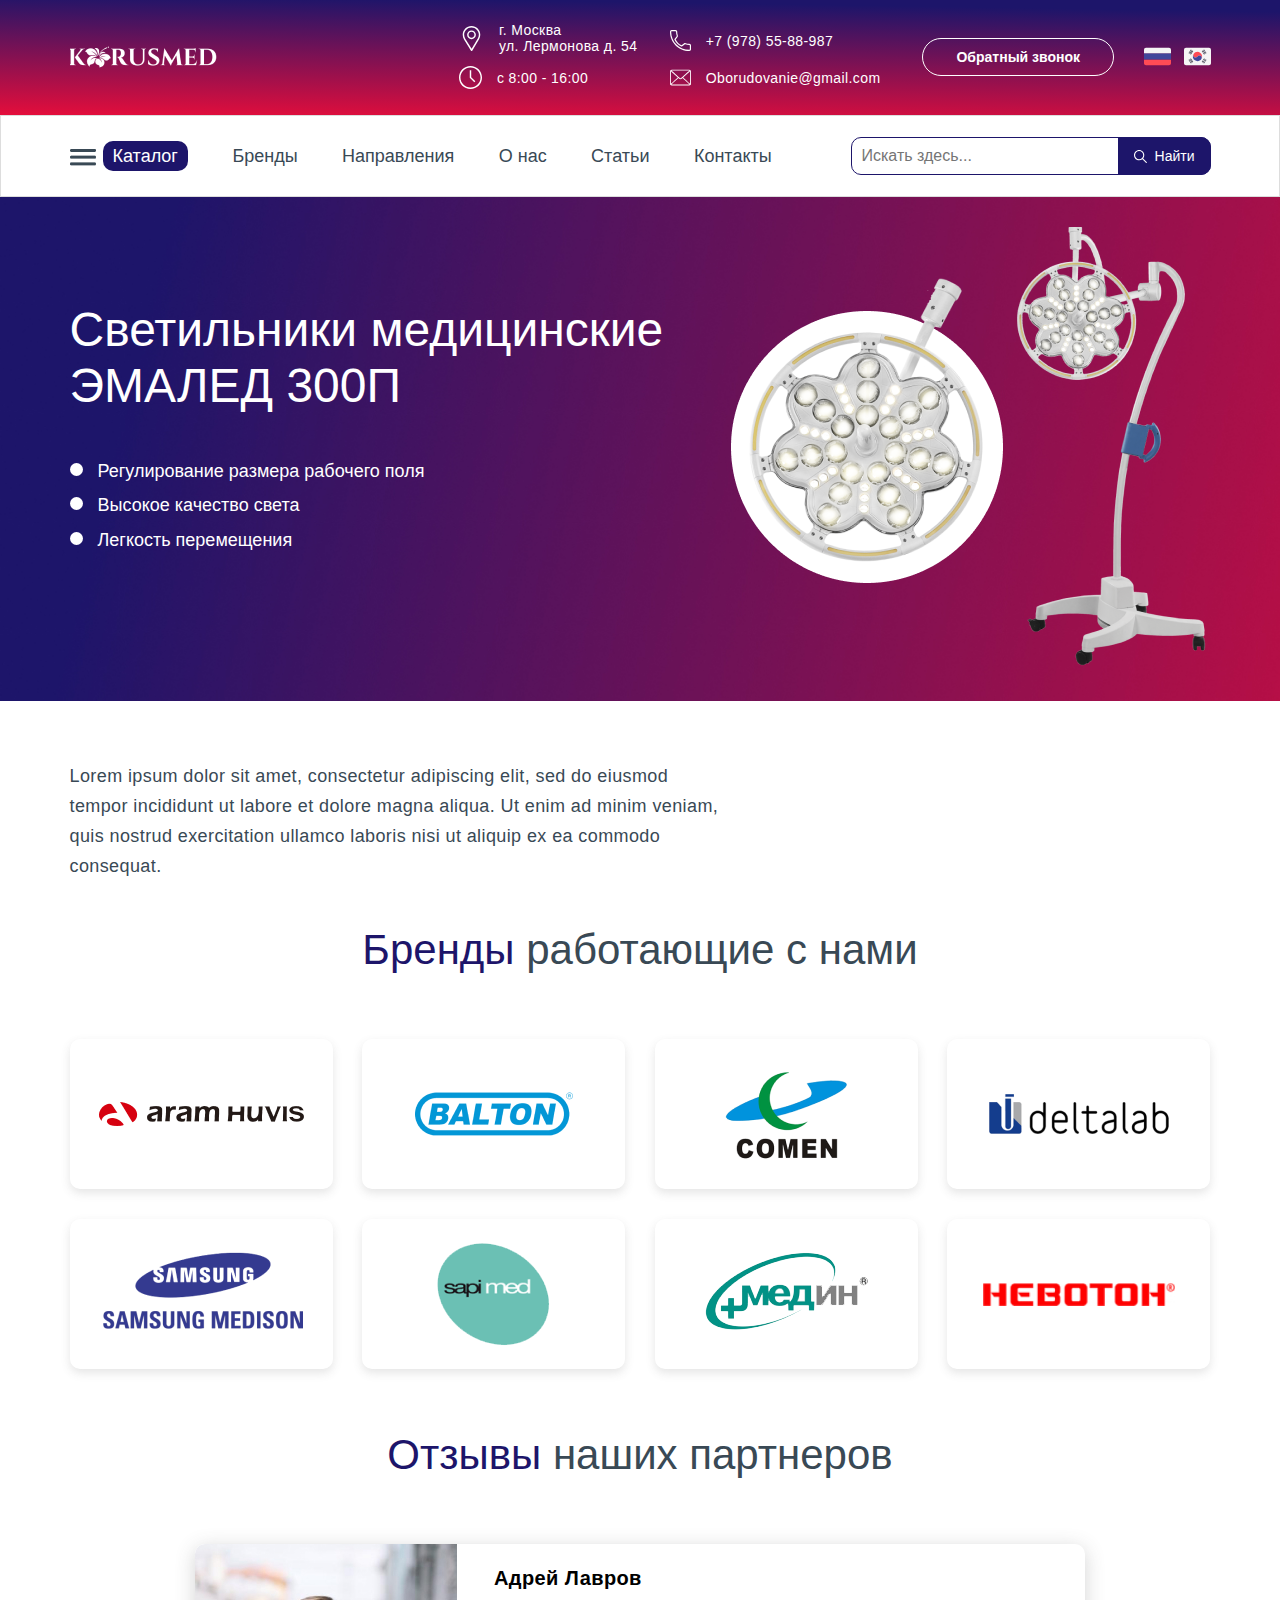
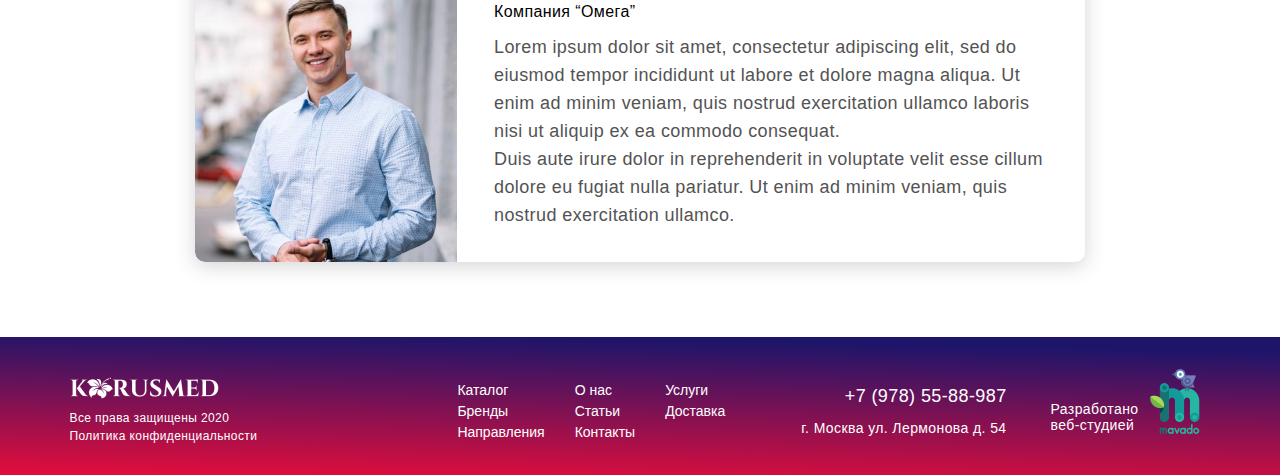
<file: index.html>
<!DOCTYPE html>
<html lang="en">
<head>
  	<meta charset="UTF-8">
  	<meta name="viewport" content="width=device-width, initial-scale=1.0">
  	<meta http-equiv="X-UA-Compatible" content="ie=edge">
  	<title>Document</title>
  	<link rel="stylesheet" href="./styles/normalize.css">
  	<link rel="stylesheet" href="./styles/main.css">
  	<link rel="stylesheet" href="./styles/index.css">
</head>
<body>
	<div class="header">
		<div class="container">
			<div class="header__inner">
				<div class="logo">
					<img src="./img/header/logo.png">
				</div>

				<div class="header__icon">
					<img src="./img/header/phone.svg">
					<img src="./img/header/burger.svg" class="header__burger">
				</div>

				<div class="header__info info">
					<div class="info__item">
						<img src="./img/header/icon-address.svg">
						<p>
							г. Москва<br>
							ул. Лермонова д. 54
						</p>
					</div>

					<div class="info__item">
						<img src="./img/header/icon-phone.svg">
						<p>+7 (978) 55-88-987</p>
					</div>

					<div class="info__item">
						<img src="./img/header/icon-clock.svg">
						<p>с 8:00 - 16:00</p>
					</div>
					
					
					<div class="info__item">
						<img src="./img/header/icon-email.svg">
						<p>Oborudovanie@gmail.com</p>
					</div>
				</div>

				<div class="header__actions">
					<a href="#" class="header__button">Обратный звонок</a>

					<div class="header__langs">
						<img src="./img/header/rus-lang.svg">
						<img src="./img/header/korea-lang.svg">
					</div>
				</div>
			</div>
		</div>
	</div>

	<div class="menu">
		<div class="container">
			<div class="menu__inner">
				<img src="./img/menu/icon-burger.svg" class="burger">

				<nav class="menu__items">
					<a class="menu__item active" href="#">Каталог</a>
					<a class="menu__item" href="#">Бренды</a>
					<a class="menu__item" href="#">Направления</a>
					<a class="menu__item" href="about.html">О нас</a>
					<a class="menu__item" href="#">Статьи</a>
					<a class="menu__item" href="#">Контакты</a>
				</nav>

				<form class="search-form">
					<input type="text" placeholder="Искать здесь...">
					<button type="submit">
						<img src="./img/menu/icon-search.svg">
						Найти
					</button>
				</form>
			</div>
		</div>
	</div>

	<div class="slider">	
		<div class="slider__item">
			<div class="container">
				<div class="slider__inner">
					<div class="slider__left">
						<h1 class="slider__title">
							Светильники медицинские<br>
							ЭМАЛЕД 300П
						</h1>
		
						<ul class="slider__list">
							<li>Регулирование размера рабочего поля</li>
							<li>Высокое качество света</li>
							<li>Легкость перемещения</li>
						</ul>
					</div>

					<div class="slider__right">
						<img src="./img/index-slider/slider-img1.png" class="slider__image">
					</div>
				</div>
			</div>
		</div>
	</div>

	<div class="section-text">
		<div class="container">
			<p>
				Lorem ipsum dolor sit amet, consectetur adipiscing elit, sed do eiusmod tempor incididunt ut labore et dolore magna aliqua. Ut enim ad minim veniam, quis nostrud exercitation ullamco laboris nisi ut aliquip ex ea commodo consequat.
			</p>
		</div>
	</div>

	<div class="brends">
		<div class="container">
			<div class="brends__inner">
				<h1 class="title">
					<span>Бренды</span> работающие с нами
				</h1>

				<div class="brends-slider">
					<div class="brends-slider__item brends-item">
						<img src="./img/index-slider/brend-logo1.png">
					</div>
					<div class="brends-slider__item brends-item">
						<img src="./img/index-slider/brend-logo2.png">
					</div>
					<div class="brends-slider__item brends-item">
						<img src="./img/index-slider/brend-logo3.png">
					</div>
					<div class="brends-slider__item brends-item">
						<img src="./img/index-slider/brend-logo4.png">
					</div>
					<div class="brends-slider__item brends-item">
						<img src="./img/index-slider/brend-logo5.png">
					</div>
					<div class="brends-slider__item brends-item">
						<img src="./img/index-slider/brend-logo6.png">
					</div>
					<div class="brends-slider__item brends-item">
						<img src="./img/index-slider/brend-logo7.png">
					</div>
					<div class="brends-slider__item brends-item">
						<img src="./img/index-slider/brend-logo8.png">
					</div>
				</div>
			</div>
		</div>
	</div>

	<div class="reviews">
		<div class="container">
			<div class="reviews__inner">
				<h1 class="title">
					<span>Отзывы</span> наших партнеров
				</h1>

				<div class="reviews-slider">
					<div class="reviews-slider__item">
						<img src="./img/index-slider/reviews-slider-img.jpg">

						<div class="reviews-slider__text">
							<p class="reviews-slider__name">
								Адрей Лавров
							</p>

							<p class="reviews-slider__company">
								Компания “Омега”
							</p>

							<p class="reviews-slider__desc">
								Lorem ipsum dolor sit amet, consectetur adipiscing elit, sed do eiusmod tempor incididunt ut labore et dolore magna aliqua. Ut enim ad minim veniam, quis nostrud exercitation ullamco laboris nisi ut aliquip ex ea commodo consequat.<br>
								Duis aute irure dolor in reprehenderit in voluptate velit esse cillum dolore eu fugiat nulla pariatur. Ut enim ad minim veniam, quis nostrud exercitation ullamco.
							</p>
						</div>
					</div>
				</div>
			</div>
		</div>
	</div>

	<div class="footer">
		<div class="container">
			<div class="footer__inner">
				<div class="footer__logo">
					<img src="./img/footer/footer-logo.png">

					<p>
						Все права защищены 2020<br>
						Политика конфиденциальности
					</p>
				</div>

				<div class="footer-menu">
					<div class="footer-menu__left">
						<a href="">Каталог</a>
						<a href="">Бренды</a>
						<a href="">Направления</a>
					</div>

					<div class="footer-menu__center">
						<a href="">О нас</a>
						<a href="">Статьи</a>
						<a href="">Контакты</a>
					</div>

					<div class="footer-menu__right">
						<a href="">Услуги</a>
						<a href="">Доставка</a>
					</div>
				</div>

				<div class="footer__info">
					<p class="footer__phone">
						+7 (978) 55-88-987
					</p>

					<p class="footer__address">
						г. Москва ул. Лермонова д. 54
					</p>
				</div>

				<div class="footer__dev">
					<p>
						Разработано<br> 
						веб-студией 
					</p>

					<img src="./img/footer/footer-logo2.png">
				</div>
			</div>
		</div>
	</div>
</body>
</html>
</file>
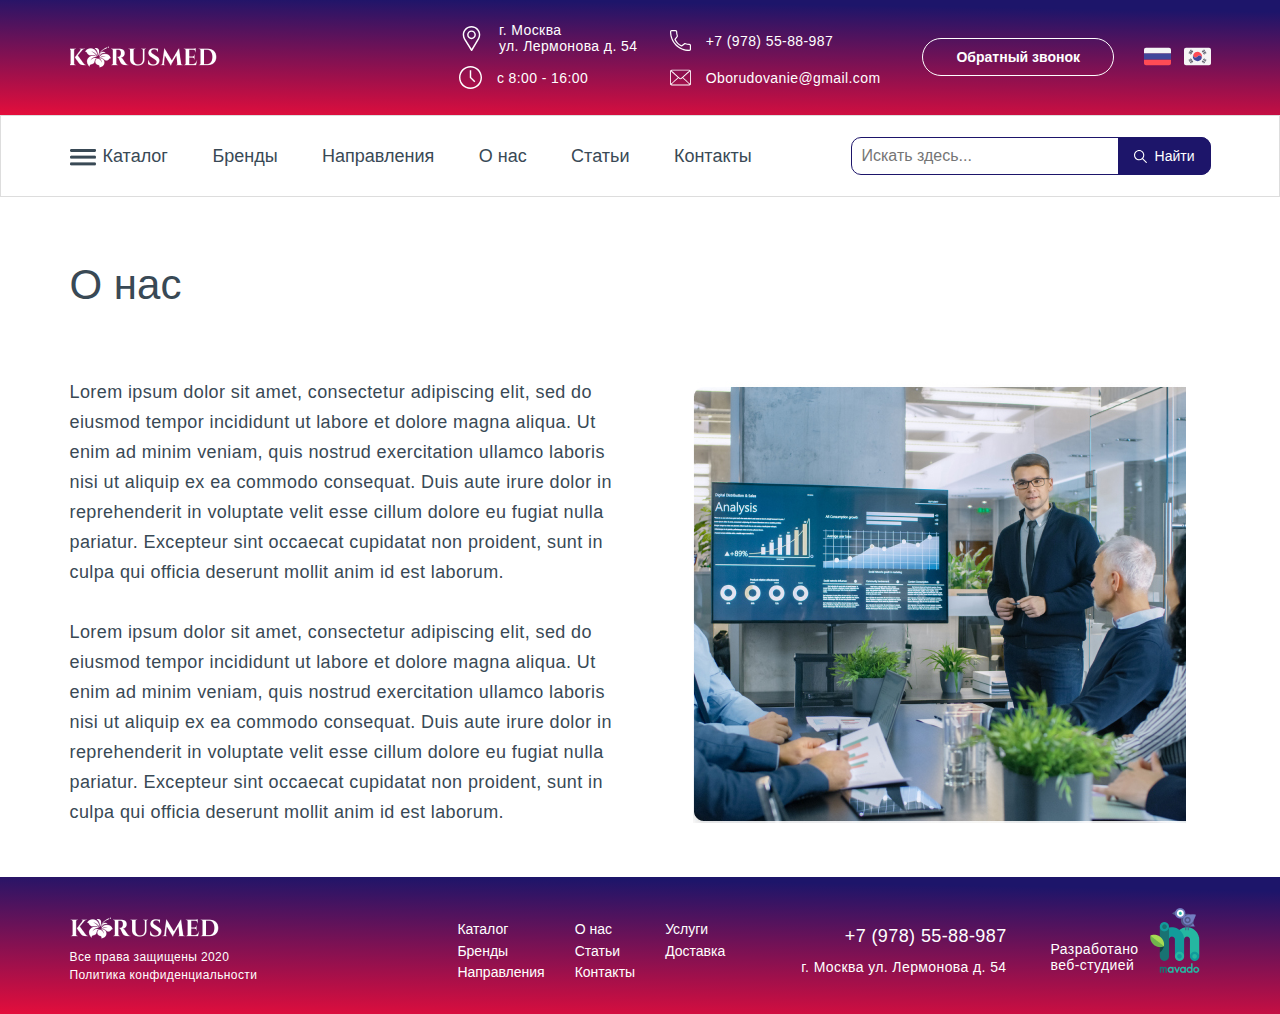
<file: about.html>
<!DOCTYPE html>
<html lang="en">
<head>
  	<meta charset="UTF-8">
	<meta name="viewport" content="width=device-width, initial-scale=1.0">
	<title>Document</title>
	<link rel="stylesheet" href="./styles/normalize.css">
	<link rel="stylesheet" href="./styles/main.css">
	<link rel="stylesheet" href="./styles/about.css">
</head>
<body>
	<div class="header">
		<div class="container">
			<div class="header__inner">
				<div class="logo">
					<img src="./img/header/logo.png">
				</div>

				<div class="header__icon">
					<img src="./img/header/phone.svg">
					<img src="./img/header/burger.svg" class="header__burger">
				</div>

				<div class="header__info info">
					<div class="info__item">
						<img src="./img/header/icon-address.svg">
						<p>
							г. Москва<br>
							ул. Лермонова д. 54
						</p>
					</div>

					<div class="info__item">
						<img src="./img/header/icon-phone.svg">
						<p>+7 (978) 55-88-987</p>
					</div>

					<div class="info__item">
						<img src="./img/header/icon-clock.svg">
						<p>с 8:00 - 16:00</p>
					</div>
					
					
					<div class="info__item">
						<img src="./img/header/icon-email.svg">
						<p>Oborudovanie@gmail.com</p>
					</div>
				</div>

				<div class="header__actions">
					<a href="#" class="header__button">Обратный звонок</a>

					<div class="header__langs">
						<img src="./img/header/rus-lang.svg">
						<img src="./img/header/korea-lang.svg">
					</div>
				</div>
			</div>
		</div>
	</div>

	<div class="menu">
		<div class="container">
			<div class="menu__inner">
				<img src="./img/menu/icon-burger.svg" class="burger">

				<nav class="menu__items">
					<a class="menu__item" href="index.html">Каталог</a>
					<a class="menu__item" href="#">Бренды</a>
					<a class="menu__item" href="#">Направления</a>
					<a class="menu__item" href="about.html">О нас</a>
					<a class="menu__item" href="#">Статьи</a>
					<a class="menu__item" href="#">Контакты</a>
				</nav>

				<form class="search-form">
					<input type="text" placeholder="Искать здесь...">
					<button type="submit">
						<img src="./img/menu/icon-search.svg">
						Найти
					</button>
				</form>
			</div>
		</div>
	</div>

	<div class="about">
		<div class="container">
			<div class="about__inner">
				<h1 class="section__title">
					О нас
				</h1>
				
				<div class="about__content">
					<div class="left">
						<p class="about__text">
							Lorem ipsum dolor sit amet, consectetur adipiscing elit, sed do eiusmod tempor incididunt ut labore et dolore magna aliqua. Ut enim ad minim veniam, quis nostrud exercitation ullamco laboris nisi ut aliquip ex ea commodo consequat. Duis aute irure dolor in reprehenderit in voluptate velit esse cillum dolore eu fugiat nulla pariatur. Excepteur sint occaecat cupidatat non proident, sunt in culpa qui officia deserunt mollit anim id est laborum.
							<br><br>
							Lorem ipsum dolor sit amet, consectetur adipiscing elit, sed do eiusmod tempor incididunt ut labore et dolore magna aliqua. Ut enim ad minim veniam, quis nostrud exercitation ullamco laboris nisi ut aliquip ex ea commodo consequat. Duis aute irure dolor in reprehenderit in voluptate velit esse cillum dolore eu fugiat nulla pariatur. Excepteur sint occaecat cupidatat non proident, sunt in culpa qui officia deserunt mollit anim id est laborum.
						</p>
					</div>
					
					<div class="right">
						<img src="./img/about/about-img.jpg" class="about__img">
						<img src="./img/about/about-img-mobile.jpg" class="about__img--mobile">
					</div>
				</div>
			</div>
		</div>
	</div>

	<div class="footer">
		<div class="container">
			<div class="footer__inner">
				<div class="footer__logo">
					<img src="./img/footer/footer-logo.png">

					<p>
						Все права защищены 2020<br>
						Политика конфиденциальности
					</p>
				</div>

				<div class="footer-menu">
					<div class="footer-menu__left">
						<a href="">Каталог</a>
						<a href="">Бренды</a>
						<a href="">Направления</a>
					</div>

					<div class="footer-menu__center">
						<a href="">О нас</a>
						<a href="">Статьи</a>
						<a href="">Контакты</a>
					</div>

					<div class="footer-menu__right">
						<a href="">Услуги</a>
						<a href="">Доставка</a>
					</div>
				</div>

				<div class="footer__info">
					<p class="footer__phone">
						+7 (978) 55-88-987
					</p>

					<p class="footer__address">
						г. Москва ул. Лермонова д. 54
					</p>
				</div>

				<div class="footer__dev">
					<p>
						Разработано<br> 
						веб-студией 
					</p>

					<img src="./img/footer/footer-logo2.png">
				</div>
			</div>
		</div>
	</div>
</body>
</html>
</file>
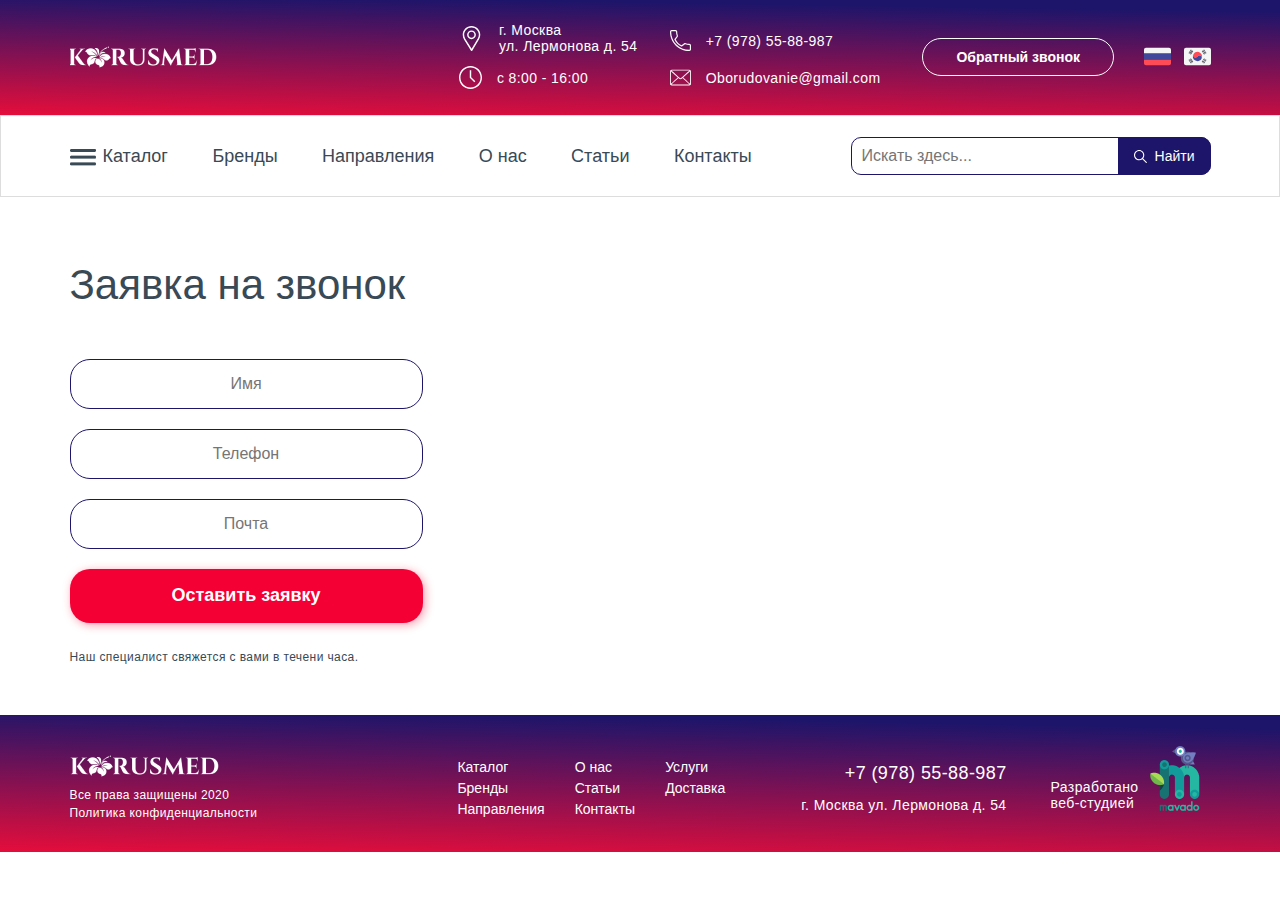
<file: call-request.html>
<!DOCTYPE html>
<html lang="en">
<head>
  	<meta charset="UTF-8">
	<meta name="viewport" content="width=device-width, initial-scale=1.0">
	<title>Document</title>
	<link rel="stylesheet" href="./styles/normalize.css">
	<link rel="stylesheet" href="./styles/main.css">
	<link rel="stylesheet" href="./styles/call-request.css">
</head>
<body>
	<div class="header">
		<div class="container">
			<div class="header__inner">
				<div class="logo">
					<img src="./img/header/logo.png">
				</div>

				<div class="header__icon">
					<img src="./img/header/phone.svg">
					<img src="./img/header/burger.svg" class="header__burger">
				</div>

				<div class="header__info info">
					<div class="info__item">
						<img src="./img/header/icon-address.svg">
						<p>
							г. Москва<br>
							ул. Лермонова д. 54
						</p>
					</div>

					<div class="info__item">
						<img src="./img/header/icon-phone.svg">
						<p>+7 (978) 55-88-987</p>
					</div>

					<div class="info__item">
						<img src="./img/header/icon-clock.svg">
						<p>с 8:00 - 16:00</p>
					</div>
					
					
					<div class="info__item">
						<img src="./img/header/icon-email.svg">
						<p>Oborudovanie@gmail.com</p>
					</div>
				</div>

				<div class="header__actions">
					<a href="#" class="header__button">Обратный звонок</a>

					<div class="header__langs">
						<img src="./img/header/rus-lang.svg">
						<img src="./img/header/korea-lang.svg">
					</div>
				</div>
			</div>
		</div>
	</div>

	<div class="menu">
		<div class="container">
			<div class="menu__inner">
				<img src="./img/menu/icon-burger.svg" class="burger">

				<nav class="menu__items">
					<a class="menu__item" href="index.html">Каталог</a>
					<a class="menu__item" href="#">Бренды</a>
					<a class="menu__item" href="#">Направления</a>
					<a class="menu__item" href="about.html">О нас</a>
					<a class="menu__item" href="#">Статьи</a>
					<a class="menu__item" href="#">Контакты</a>
				</nav>

				<form class="search-form">
					<input type="text" placeholder="Искать здесь...">
					<button type="submit">
						<img src="./img/menu/icon-search.svg">
						Найти
					</button>
				</form>
			</div>
		</div>
	</div>

	<div class="call-request">
		<div class="container">
			<div class="call-request__inner">
				<h1 class="section__title">
					Заявка на звонок
				</h1>

				<form class="request-form">
					<input type="text" placeholder="Имя">
					<input type="text" placeholder="Телефон">
					<input type="text" placeholder="Почта">
					<button type="submit" class="request-form__button">Оставить заявку</button>
				</form>

				<p class="call-request__text">
					Наш специалист свяжется с вами в течени<br class="br-mobile"> часа.
				</p>
			</div>
		</div>
	</div>

	<div class="footer">
		<div class="container">
			<div class="footer__inner">
				<div class="footer__logo">
					<img src="./img/footer/footer-logo.png">

					<p>
						Все права защищены 2020<br>
						Политика конфиденциальности
					</p>
				</div>

				<div class="footer-menu">
					<div class="footer-menu__left">
						<a href="">Каталог</a>
						<a href="">Бренды</a>
						<a href="">Направления</a>
					</div>

					<div class="footer-menu__center">
						<a href="">О нас</a>
						<a href="">Статьи</a>
						<a href="">Контакты</a>
					</div>

					<div class="footer-menu__right">
						<a href="">Услуги</a>
						<a href="">Доставка</a>
					</div>
				</div>

				<div class="footer__info">
					<p class="footer__phone">
						+7 (978) 55-88-987
					</p>

					<p class="footer__address">
						г. Москва ул. Лермонова д. 54
					</p>
				</div>

				<div class="footer__dev">
					<p>
						Разработано<br> 
						веб-студией 
					</p>

					<img src="./img/footer/footer-logo2.png">
				</div>
			</div>
		</div>
	</div>
</body>
</html>
</file>
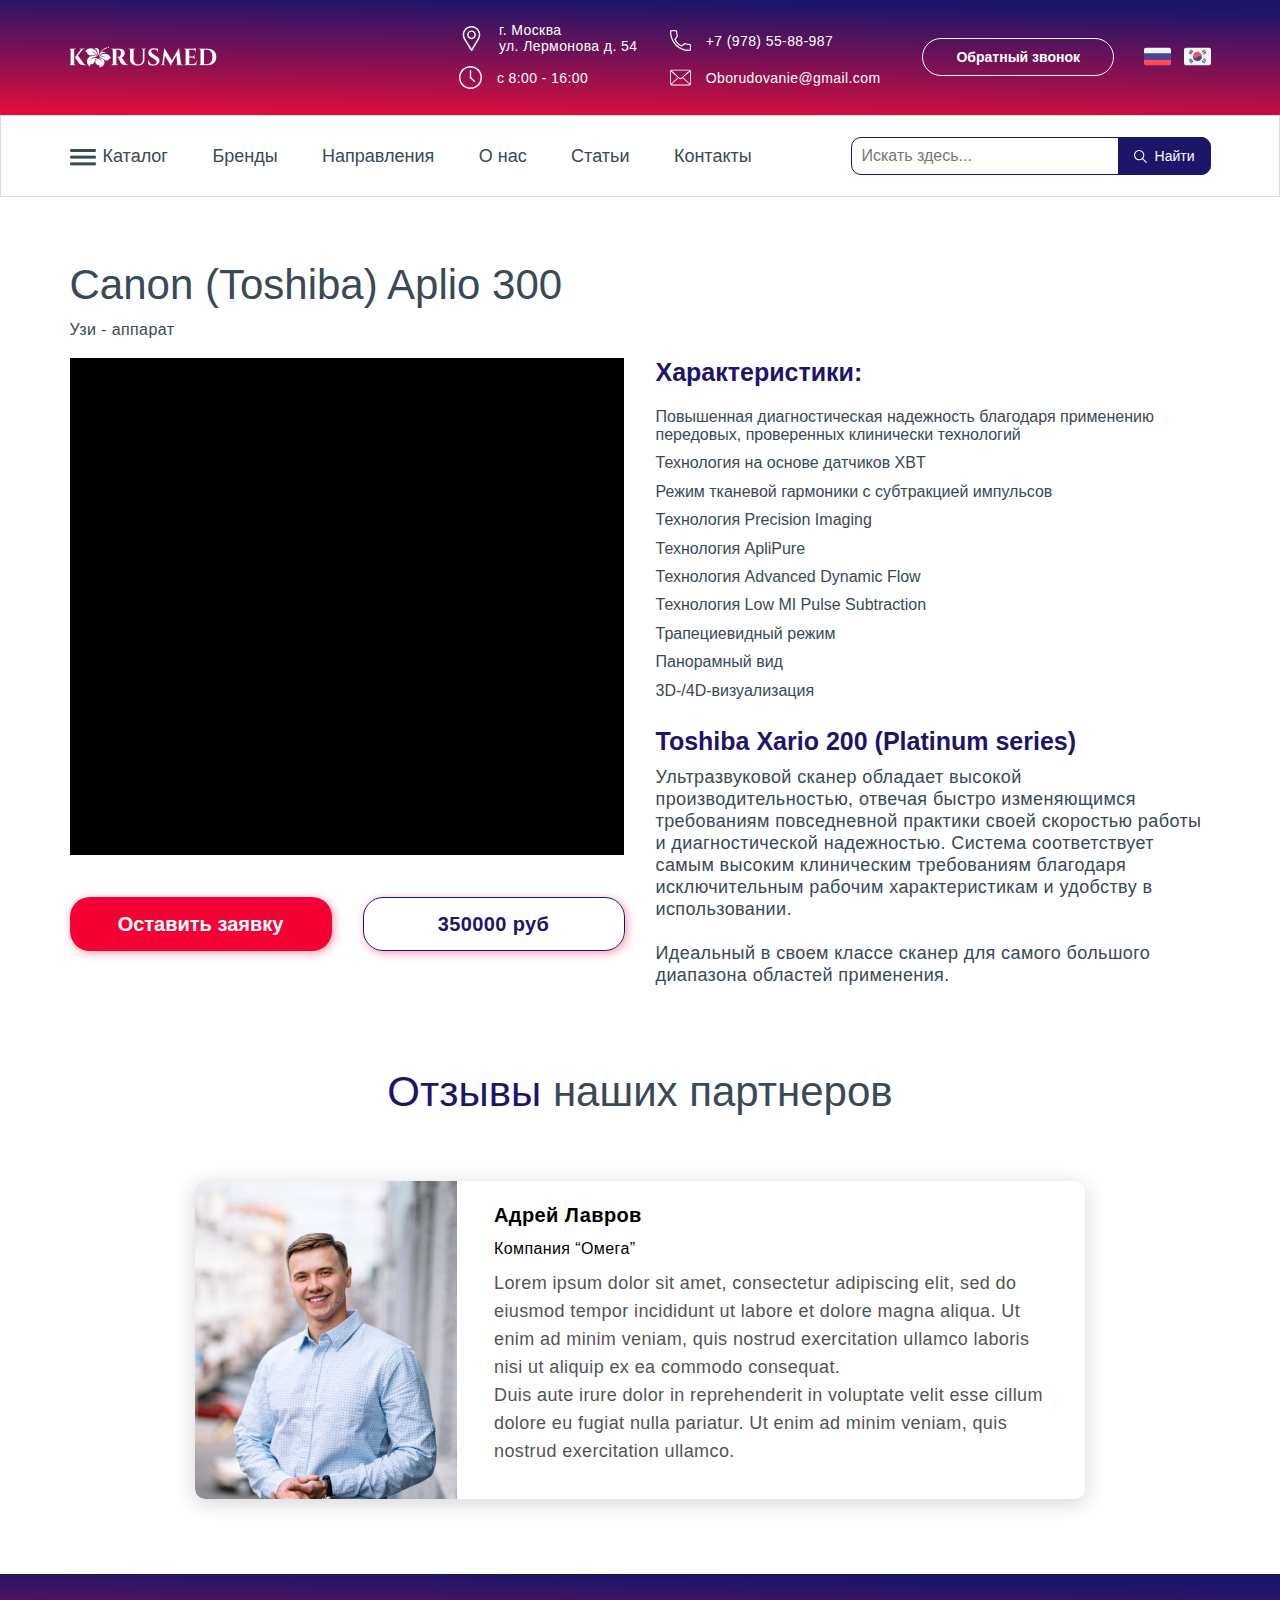
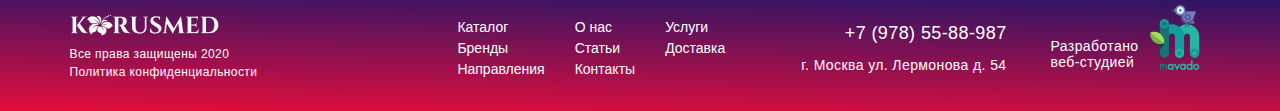
<file: catalog-item.html>
<!DOCTYPE html>
<html lang="en">
<head>
  	<meta charset="UTF-8">
	<meta name="viewport" content="width=device-width, initial-scale=1.0">
	<title>Document</title>
	<link rel="stylesheet" href="./styles/normalize.css">
	<link rel="stylesheet" href="./styles/main.css">
	<link rel="stylesheet" href="./styles/catalog-item.css">
</head>
<body>
	<div class="header">
		<div class="container">
			<div class="header__inner">
				<div class="logo">
					<img src="./img/header/logo.png">
				</div>

				<div class="header__icon">
					<img src="./img/header/phone.svg">
					<img src="./img/header/burger.svg" class="header__burger">
				</div>

				<div class="header__info info">
					<div class="info__item">
						<img src="./img/header/icon-address.svg">
						<p>
							г. Москва<br>
							ул. Лермонова д. 54
						</p>
					</div>

					<div class="info__item">
						<img src="./img/header/icon-phone.svg">
						<p>+7 (978) 55-88-987</p>
					</div>

					<div class="info__item">
						<img src="./img/header/icon-clock.svg">
						<p>с 8:00 - 16:00</p>
					</div>
					
					
					<div class="info__item">
						<img src="./img/header/icon-email.svg">
						<p>Oborudovanie@gmail.com</p>
					</div>
				</div>

				<div class="header__actions">
					<a href="#" class="header__button">Обратный звонок</a>

					<div class="header__langs">
						<img src="./img/header/rus-lang.svg">
						<img src="./img/header/korea-lang.svg">
					</div>
				</div>
			</div>
		</div>
	</div>

	<div class="menu">
		<div class="container">
			<div class="menu__inner">
				<img src="./img/menu/icon-burger.svg" class="burger">

				<nav class="menu__items">
					<a class="menu__item" href="index.html">Каталог</a>
					<a class="menu__item" href="#">Бренды</a>
					<a class="menu__item" href="#">Направления</a>
					<a class="menu__item" href="about.html">О нас</a>
					<a class="menu__item" href="#">Статьи</a>
					<a class="menu__item" href="#">Контакты</a>
				</nav>

				<form class="search-form">
					<input type="text" placeholder="Искать здесь...">
					<button type="submit">
						<img src="./img/menu/icon-search.svg">
						Найти
					</button>
				</form>
			</div>
		</div>
	</div>

	<div class="catalog-item">
		<div class="container">
			<div class="catalog-item__inner">
                <h1 class="section__title">
                    Canon (Toshiba) Aplio 300
                </h1>

                <p class="catalog-item__desc">
                    Узи - аппарат
                </p>

                <div class="catalog-item__content">
                    <div class="left">
                        <div class="catalog-item__slider">
                            <div class="img"></div>
                        </div>

                        <div class="catalog-item__actions">
                            <a href="#" class="catalog-item__button">Оставить заявку</a>
                            <p class="catalog-item__price">350000 руб</p>
                        </div>
                    </div>
                    
                    <div class="right">
                        <h2 class="catalog-item__subtitle">Характеристики:</h2>
                        <ul class="catalog-item__list">
                            <li>Повышенная диагностическая надежность благодаря применению передовых, проверенных клинически технологий</li>    
                            <li>Технология на основе датчиков XBT</li>
                            <li>Режим тканевой гармоники с субтракцией импульсов</li>
                            <li>Технология Precision Imaging</li>
                            <li>Технология ApliPure</li>
                            <li>Технология Advanced Dynamic Flow</li>
                            <li>Технология Low MI Pulse Subtraction</li>
                            <li>Трапециевидный режим</li>
                            <li>Панорамный вид</li>
                            <li>3D-/4D-визуализация</li>
                        </ul>

                        <h2 class="catalog-item__subtitle catalog-item__subtitle--mb">Toshiba Xario 200 (Platinum series)</h2>
                        <p class="catalog-item__text">
                            Ультразвуковой сканер обладает высокой производительностью, отвечая быстро изменяющимся требованиям повседневной практики своей скоростью работы и диагностической надежностью. 
                            Система соответствует самым высоким клиническим требованиям благодаря исключительным рабочим характеристикам и удобству в использовании.
                            <br><br>
                            Идеальный в своем классе сканер для самого большого диапазона областей применения.
                        </p>
                    </div>
                </div>
			</div>
		</div>
    </div>
    
    <div class="reviews">
		<div class="container">
			<div class="reviews__inner">
				<h1 class="title">
					<span>Отзывы</span> наших партнеров
				</h1>

				<div class="reviews-slider">
					<div class="reviews-slider__item">
						<img src="./img/index-slider/reviews-slider-img.jpg">

						<div class="reviews-slider__text">
							<p class="reviews-slider__name">
								Адрей Лавров
							</p>

							<p class="reviews-slider__company">
								Компания “Омега”
							</p>

							<p class="reviews-slider__desc">
								Lorem ipsum dolor sit amet, consectetur adipiscing elit, sed do eiusmod tempor incididunt ut labore et dolore magna aliqua. Ut enim ad minim veniam, quis nostrud exercitation ullamco laboris nisi ut aliquip ex ea commodo consequat.<br>
								Duis aute irure dolor in reprehenderit in voluptate velit esse cillum dolore eu fugiat nulla pariatur. Ut enim ad minim veniam, quis nostrud exercitation ullamco.
							</p>
						</div>
					</div>
				</div>
			</div>
		</div>
	</div>

	<div class="footer">
		<div class="container">
			<div class="footer__inner">
				<div class="footer__logo">
					<img src="./img/footer/footer-logo.png">

					<p>
						Все права защищены 2020<br>
						Политика конфиденциальности
					</p>
				</div>

				<div class="footer-menu">
					<div class="footer-menu__left">
						<a href="">Каталог</a>
						<a href="">Бренды</a>
						<a href="">Направления</a>
					</div>

					<div class="footer-menu__center">
						<a href="">О нас</a>
						<a href="">Статьи</a>
						<a href="">Контакты</a>
					</div>

					<div class="footer-menu__right">
						<a href="">Услуги</a>
						<a href="">Доставка</a>
					</div>
				</div>

				<div class="footer__info">
					<p class="footer__phone">
						+7 (978) 55-88-987
					</p>

					<p class="footer__address">
						г. Москва ул. Лермонова д. 54
					</p>
				</div>

				<div class="footer__dev">
					<p>
						Разработано<br> 
						веб-студией 
					</p>

					<img src="./img/footer/footer-logo2.png">
				</div>
			</div>
		</div>
	</div>
</body>
</html>
</file>
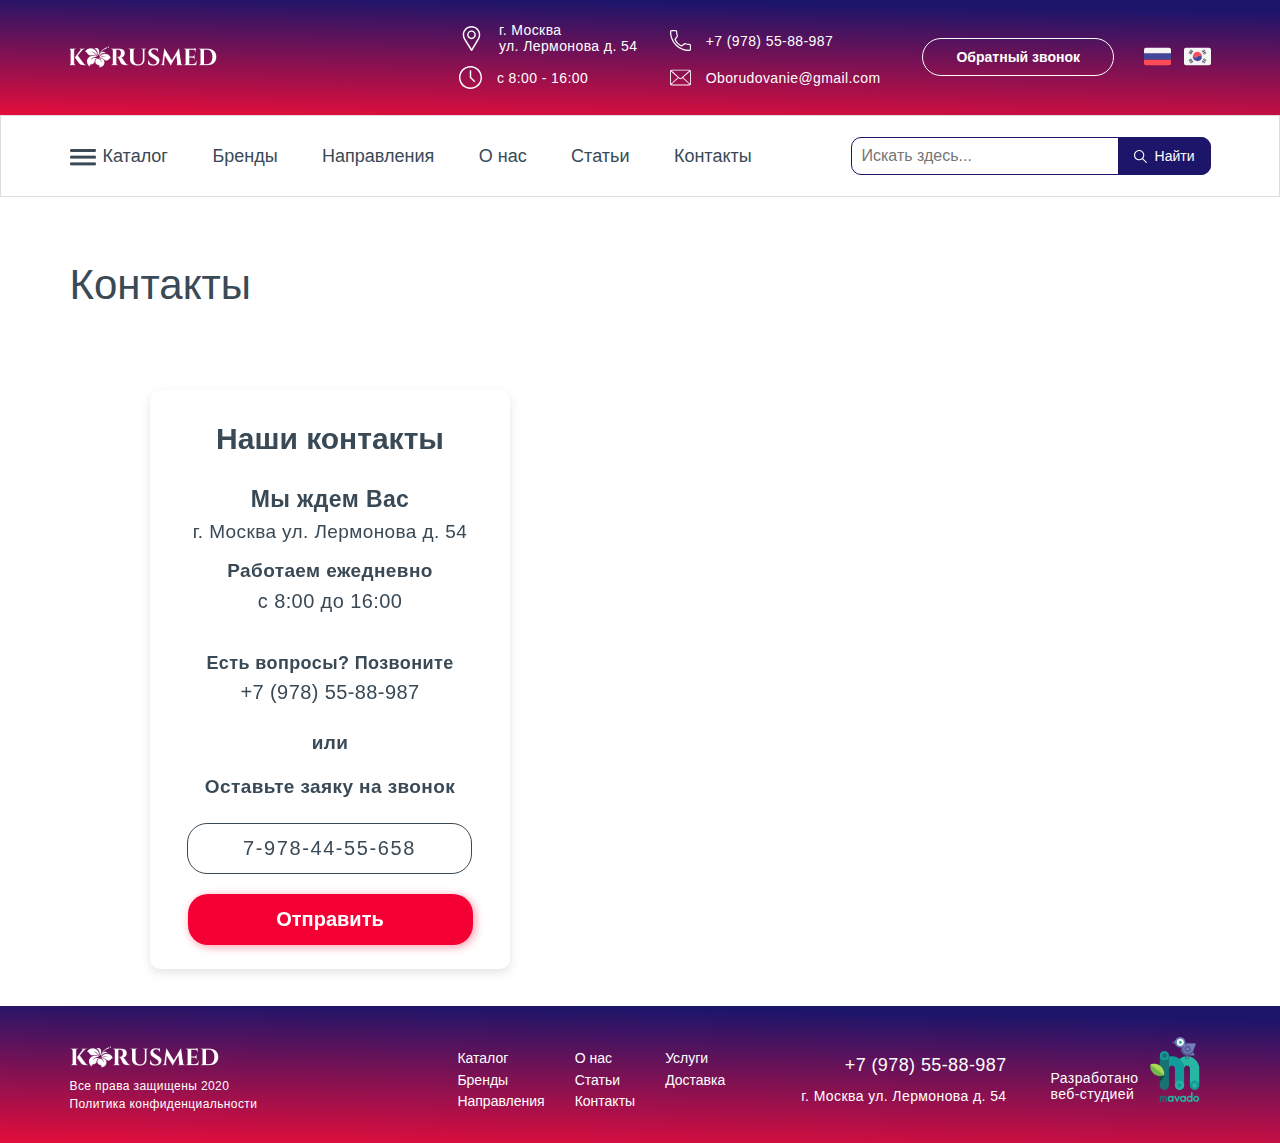
<file: contacts.html>
<!DOCTYPE html>
<html lang="en">
<head>
  	<meta charset="UTF-8">
	<meta name="viewport" content="width=device-width, initial-scale=1.0">
	<title>Document</title>
	<link rel="stylesheet" href="./styles/normalize.css">
	<link rel="stylesheet" href="./styles/main.css">
	<link rel="stylesheet" href="./styles/contacts.css">
</head>
<body>
	<div class="header">
		<div class="container">
			<div class="header__inner">
				<div class="logo">
					<img src="./img/header/logo.png">
				</div>

				<div class="header__icon">
					<img src="./img/header/phone.svg">
					<img src="./img/header/burger.svg" class="header__burger">
				</div>

				<div class="header__info info">
					<div class="info__item">
						<img src="./img/header/icon-address.svg">
						<p>
							г. Москва<br>
							ул. Лермонова д. 54
						</p>
					</div>

					<div class="info__item">
						<img src="./img/header/icon-phone.svg">
						<p>+7 (978) 55-88-987</p>
					</div>

					<div class="info__item">
						<img src="./img/header/icon-clock.svg">
						<p>с 8:00 - 16:00</p>
					</div>
					
					
					<div class="info__item">
						<img src="./img/header/icon-email.svg">
						<p>Oborudovanie@gmail.com</p>
					</div>
				</div>

				<div class="header__actions">
					<a href="#" class="header__button">Обратный звонок</a>

					<div class="header__langs">
						<img src="./img/header/rus-lang.svg">
						<img src="./img/header/korea-lang.svg">
					</div>
				</div>
			</div>
		</div>
	</div>

	<div class="menu">
		<div class="container">
			<div class="menu__inner">
				<img src="./img/menu/icon-burger.svg" class="burger">

				<nav class="menu__items">
					<a class="menu__item" href="index.html">Каталог</a>
					<a class="menu__item" href="#">Бренды</a>
					<a class="menu__item" href="#">Направления</a>
					<a class="menu__item" href="about.html">О нас</a>
					<a class="menu__item" href="#">Статьи</a>
					<a class="menu__item" href="#">Контакты</a>
				</nav>

				<form class="search-form">
					<input type="text" placeholder="Искать здесь...">
					<button type="submit">
						<img src="./img/menu/icon-search.svg">
						Найти
					</button>
				</form>
			</div>
		</div>
	</div>

	<div class="contacts">
		<div class="container">
			<div class="contacts__inner">
                <h1 class="section__title">
                    Контакты
                </h1>
			</div>
        </div>
        
        <div class="contacts__map">
            <iframe src="https://www.google.com/maps/embed?pb=!1m18!1m12!1m3!1d10191.895676331578!2d37.25855435888052!3d55.931740963119324!2m3!1f0!2f0!3f0!3m2!1i1024!2i768!4f13.1!3m3!1m2!1s0x46b53f8da454ef27%3A0xf81b0d156b7d6eba!2z0YPQuy4g0JvQtdGA0LzQvtC90YLQvtCy0LAsIDU0LCDQn9C-0LTQvtC70LjQvdC-LCDQnNC-0YHQutC-0LLRgdC60LDRjyDQvtCx0LsuLCDQoNC-0YHRgdC40Y8sIDE0MTQ0MQ!5e0!3m2!1sru!2sby!4v1582821890870!5m2!1sru!2sby" width="100%" height="100%" frameborder="0" style="border:0;" allowfullscreen="">
            </iframe>
            <div class="map-form">
                <h2 class="map-form__title">
                    Наши контакты
                </h2>

                <p class="map-form__address">
                    <span class="subtitle">Мы ждем Вас</span>
                    г. Москва ул. Лермонова д. 54
                </p>

                <p class="map-form__time">
                    <span class="subtitle">Работаем ежедневно</span> 
                    с 8:00 до 16:00
                </p>

                <p class="map-form__questions">
                    <span class="subtitle">Есть вопросы? Позвоните</span> 
                        +7 (978) 55-88-987
                </p>

                <p class="map-form__text">
                    или
                    <br><br>
                    Оставьте заяку на звонок 
                </p>

                <p class="map-form__phone">
                    7-978-44-55-658
                </p>

                <button class="map-form__button">
                   Отправить
                </button>
            </div>
        </div>
	</div>

	<div class="footer">
		<div class="container">
			<div class="footer__inner">
				<div class="footer__logo">
					<img src="./img/footer/footer-logo.png">

					<p>
						Все права защищены 2020<br>
						Политика конфиденциальности
					</p>
				</div>

				<div class="footer-menu">
					<div class="footer-menu__left">
						<a href="">Каталог</a>
						<a href="">Бренды</a>
						<a href="">Направления</a>
					</div>

					<div class="footer-menu__center">
						<a href="">О нас</a>
						<a href="">Статьи</a>
						<a href="">Контакты</a>
					</div>

					<div class="footer-menu__right">
						<a href="">Услуги</a>
						<a href="">Доставка</a>
					</div>
				</div>

				<div class="footer__info">
					<p class="footer__phone">
						+7 (978) 55-88-987
					</p>

					<p class="footer__address">
						г. Москва ул. Лермонова д. 54
					</p>
				</div>

				<div class="footer__dev">
					<p>
						Разработано<br> 
						веб-студией 
					</p>

					<img src="./img/footer/footer-logo2.png">
				</div>
			</div>
		</div>
	</div>
</body>
</html>
</file>
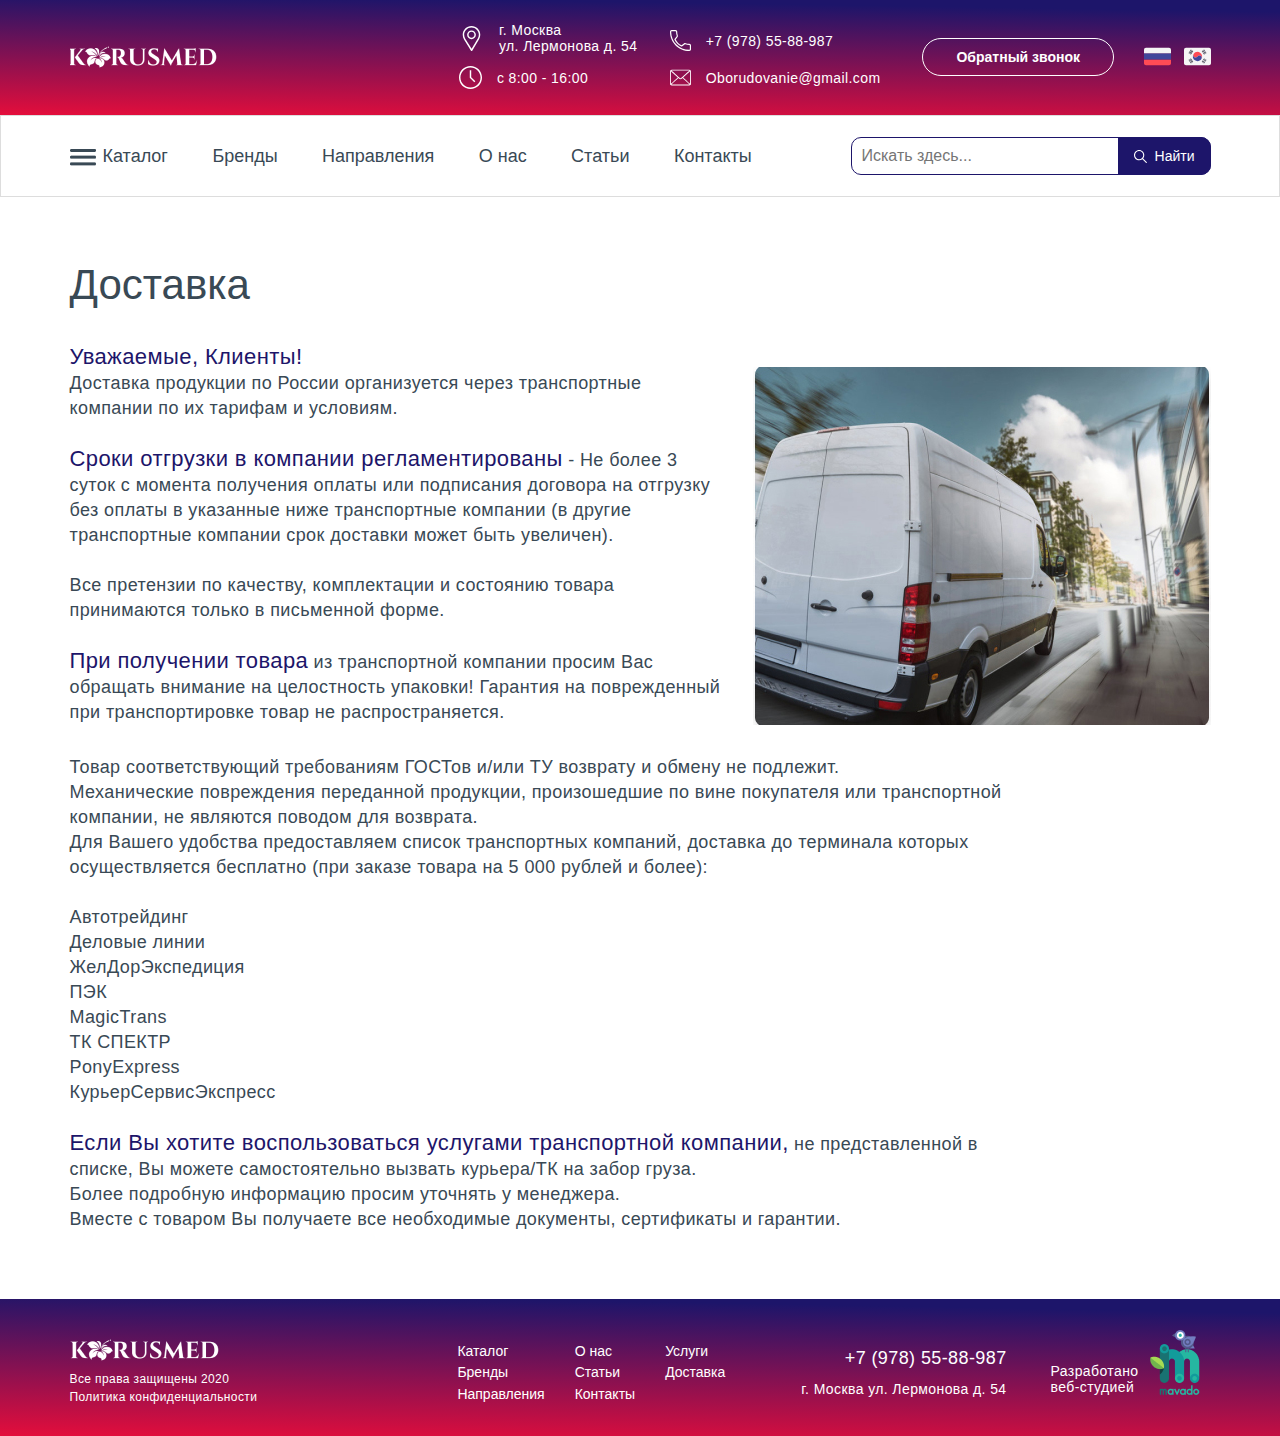
<file: delivery.html>
<!DOCTYPE html>
<html lang="en">
<head>
  	<meta charset="UTF-8">
	<meta name="viewport" content="width=device-width, initial-scale=1.0">
	<title>Document</title>
	<link rel="stylesheet" href="./styles/normalize.css">
	<link rel="stylesheet" href="./styles/main.css">
	<link rel="stylesheet" href="./styles/delivery.css">
</head>
<body>
	<div class="header">
		<div class="container">
			<div class="header__inner">
				<div class="logo">
					<img src="./img/header/logo.png">
				</div>

				<div class="header__icon">
					<img src="./img/header/phone.svg">
					<img src="./img/header/burger.svg" class="header__burger">
				</div>

				<div class="header__info info">
					<div class="info__item">
						<img src="./img/header/icon-address.svg">
						<p>
							г. Москва<br>
							ул. Лермонова д. 54
						</p>
					</div>

					<div class="info__item">
						<img src="./img/header/icon-phone.svg">
						<p>+7 (978) 55-88-987</p>
					</div>

					<div class="info__item">
						<img src="./img/header/icon-clock.svg">
						<p>с 8:00 - 16:00</p>
					</div>
					
					
					<div class="info__item">
						<img src="./img/header/icon-email.svg">
						<p>Oborudovanie@gmail.com</p>
					</div>
				</div>

				<div class="header__actions">
					<a href="#" class="header__button">Обратный звонок</a>

					<div class="header__langs">
						<img src="./img/header/rus-lang.svg">
						<img src="./img/header/korea-lang.svg">
					</div>
				</div>
			</div>
		</div>
	</div>

	<div class="menu">
		<div class="container">
			<div class="menu__inner">
				<img src="./img/menu/icon-burger.svg" class="burger">

				<nav class="menu__items">
					<a class="menu__item" href="index.html">Каталог</a>
					<a class="menu__item" href="#">Бренды</a>
					<a class="menu__item" href="#">Направления</a>
					<a class="menu__item" href="about.html">О нас</a>
					<a class="menu__item" href="#">Статьи</a>
					<a class="menu__item" href="#">Контакты</a>
				</nav>

				<form class="search-form">
					<input type="text" placeholder="Искать здесь...">
					<button type="submit">
						<img src="./img/menu/icon-search.svg">
						Найти
					</button>
				</form>
			</div>
		</div>
	</div>

	<div class="delivery">
		<div class="container">
			<div class="delivery__inner">
				<h1 class="section__title">
					Доставка
				</h1>

				<div class="delivery__top">
					<div class="left">
						<p class="delivery__text">	
							<span class="delivery__subtitle">
								Уважаемые, Клиенты!
							</span><br>
							Доставка продукции по России организуется через транспортные компании по их тарифам и условиям.
							<br><br>
							<span class="delivery__subtitle">Сроки отгрузки в компании регламентированы</span> - Не более 3 суток с момента получения оплаты или подписания договора на отгрузку без оплаты в указанные ниже транспортные компании (в другие транспортные компании срок доставки может быть увеличен).
							<br><br>
							Все претензии по качеству, комплектации и состоянию товара принимаются только в письменной форме.
							<br><br>
							<span class="delivery__subtitle">При получении товара</span> из транспортной компании просим Вас обращать внимание на целостность упаковки! Гарантия на поврежденный при транспортировке товар не распространяется.
						</p>
					</div>

					<div class="right">
						<img src="./img/delivery/delivery-img.jpg" class="delivery__img">
						<img src="./img/delivery/delivery-img-movile.jpg" class="delivery__img--mobile">
					</div>
				</div>
				
				<div class="delivery__bottom">
					<p class="delivery__text">
						Товар соответствующий требованиям ГОСТов и/или ТУ возврату и обмену не подлежит.<br>
						Механические повреждения переданной продукции, произошедшие по вине покупателя или транспортной компании, не являются поводом для возврата.<br>
						Для Вашего удобства предоставляем список транспортных компаний, доставка до терминала которых осуществляется бесплатно (при заказе товара на 5 000 рублей и более):
						<br><br>
						Автотрейдинг<br>
						Деловые линии<br>
						ЖелДорЭкспедиция<br>
						ПЭК<br>
						MagicTrans<br>
						ТК СПЕКТР<br>
						PonyExpress<br>
						КурьерСервисЭкспресс
						<br><br>
						<span class="delivery__subtitle">Если Вы хотите воспользоваться услугами транспортной компании,</span> не представленной в списке, Вы можете самостоятельно вызвать курьера/ТК на забор груза.<br>
						Более подробную информацию просим уточнять у менеджера.<br>
						Вместе с товаром Вы получаете все необходимые документы, сертификаты и гарантии.
					</p>
				</div>	
			</div>
		</div>
	</div>

	<div class="footer">
		<div class="container">
			<div class="footer__inner">
				<div class="footer__logo">
					<img src="./img/footer/footer-logo.png">

					<p>
						Все права защищены 2020<br>
						Политика конфиденциальности
					</p>
				</div>

				<div class="footer-menu">
					<div class="footer-menu__left">
						<a href="">Каталог</a>
						<a href="">Бренды</a>
						<a href="">Направления</a>
					</div>

					<div class="footer-menu__center">
						<a href="">О нас</a>
						<a href="">Статьи</a>
						<a href="">Контакты</a>
					</div>

					<div class="footer-menu__right">
						<a href="">Услуги</a>
						<a href="">Доставка</a>
					</div>
				</div>

				<div class="footer__info">
					<p class="footer__phone">
						+7 (978) 55-88-987
					</p>

					<p class="footer__address">
						г. Москва ул. Лермонова д. 54
					</p>
				</div>

				<div class="footer__dev">
					<p>
						Разработано<br> 
						веб-студией 
					</p>

					<img src="./img/footer/footer-logo2.png">
				</div>
			</div>
		</div>
	</div>
</body>
</html>
</file>
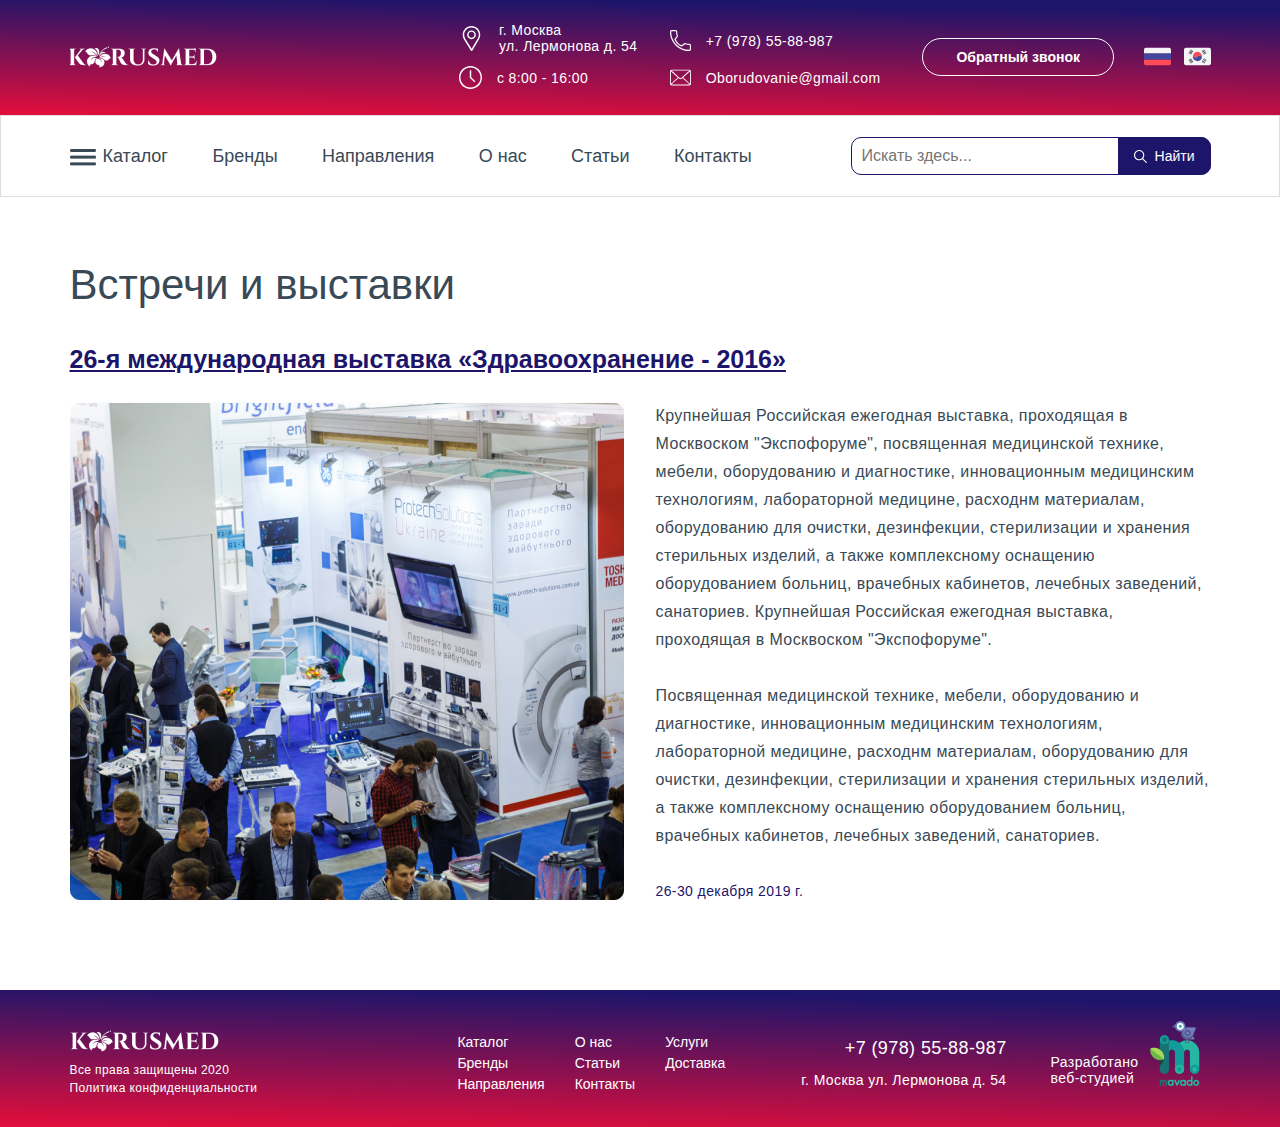
<file: meetings-item.html>
<!DOCTYPE html>
<html lang="en">
<head>
  	<meta charset="UTF-8">
	<meta name="viewport" content="width=device-width, initial-scale=1.0">
	<title>Document</title>
	<link rel="stylesheet" href="./styles/normalize.css">
	<link rel="stylesheet" href="./styles/main.css">
	<link rel="stylesheet" href="./styles/meetings-item.css">
</head>
<body>
	<div class="header">
		<div class="container">
			<div class="header__inner">
				<div class="logo">
					<img src="./img/header/logo.png">
				</div>

				<div class="header__icon">
					<img src="./img/header/phone.svg">
					<img src="./img/header/burger.svg" class="header__burger">
				</div>

				<div class="header__info info">
					<div class="info__item">
						<img src="./img/header/icon-address.svg">
						<p>
							г. Москва<br>
							ул. Лермонова д. 54
						</p>
					</div>

					<div class="info__item">
						<img src="./img/header/icon-phone.svg">
						<p>+7 (978) 55-88-987</p>
					</div>

					<div class="info__item">
						<img src="./img/header/icon-clock.svg">
						<p>с 8:00 - 16:00</p>
					</div>
					
					
					<div class="info__item">
						<img src="./img/header/icon-email.svg">
						<p>Oborudovanie@gmail.com</p>
					</div>
				</div>

				<div class="header__actions">
					<a href="#" class="header__button">Обратный звонок</a>

					<div class="header__langs">
						<img src="./img/header/rus-lang.svg">
						<img src="./img/header/korea-lang.svg">
					</div>
				</div>
			</div>
		</div>
	</div>

	<div class="menu">
		<div class="container">
			<div class="menu__inner">
				<img src="./img/menu/icon-burger.svg" class="burger">

				<nav class="menu__items">
					<a class="menu__item" href="index.html">Каталог</a>
					<a class="menu__item" href="#">Бренды</a>
					<a class="menu__item" href="#">Направления</a>
					<a class="menu__item" href="about.html">О нас</a>
					<a class="menu__item" href="#">Статьи</a>
					<a class="menu__item" href="#">Контакты</a>
				</nav>

				<form class="search-form">
					<input type="text" placeholder="Искать здесь...">
					<button type="submit">
						<img src="./img/menu/icon-search.svg">
						Найти
					</button>
				</form>
			</div>
		</div>
	</div>

	<div class="meetings-item">
		<div class="container">
            <h1 class="section__title">
                Встречи и выставки
            </h1>
            
            <div class="meetings-item__content">
                <a href="#" class="meetings-item__title">
                    26-я международная выставка «Здравоохранение - 2016»
                </a>

                <div class="meetings-item__body">
					<img src="./img/meetings-item/meetins-item-img.jpg" class="meetings-item__img">
					<img src="./img/meetings-item/meetins-item-img-mobile.jpg" class="meetings-item__img--mobile">

                    <div class="meetings-item__wrapper-text">
                        <p class="meetings-item__text">
                            Крупнейшая Российская ежегодная выставка, проходящая в Москвоском "Экспофоруме", посвященная медицинской технике, мебели, оборудованию и диагностике, инновационным медицинским технологиям, лабораторной медицине, расходнм материалам, оборудованию для очистки, дезинфекции, стерилизации и хранения стерильных изделий, а также комплексному оснащению оборудованием больниц, врачебных кабинетов, лечебных заведений, санаториев. 
                            Крупнейшая Российская ежегодная выставка, проходящая в Москвоском "Экспофоруме". 
                            <br><br>
                            Посвященная медицинской технике, мебели, оборудованию и диагностике, инновационным медицинским технологиям, лабораторной медицине, расходнм материалам, оборудованию для очистки, дезинфекции, стерилизации и хранения стерильных изделий, а также комплексному оснащению оборудованием больниц, врачебных кабинетов, лечебных заведений, санаториев. 
                        </p>

                        <p class="meetings-item__date">
                            26-30 декабря 2019 г.
                        </p>
                    </div>
                </div>
            </div>
		</div>
	</div>

	<div class="footer">
		<div class="container">
			<div class="footer__inner">
				<div class="footer__logo">
					<img src="./img/footer/footer-logo.png">

					<p>
						Все права защищены 2020<br>
						Политика конфиденциальности
					</p>
				</div>

				<div class="footer-menu">
					<div class="footer-menu__left">
						<a href="">Каталог</a>
						<a href="">Бренды</a>
						<a href="">Направления</a>
					</div>

					<div class="footer-menu__center">
						<a href="">О нас</a>
						<a href="">Статьи</a>
						<a href="">Контакты</a>
					</div>

					<div class="footer-menu__right">
						<a href="">Услуги</a>
						<a href="">Доставка</a>
					</div>
				</div>

				<div class="footer__info">
					<p class="footer__phone">
						+7 (978) 55-88-987
					</p>

					<p class="footer__address">
						г. Москва ул. Лермонова д. 54
					</p>
				</div>

				<div class="footer__dev">
					<p>
						Разработано<br> 
						веб-студией 
					</p>

					<img src="./img/footer/footer-logo2.png">
				</div>
			</div>
		</div>
	</div>
</body>
</html>
</file>
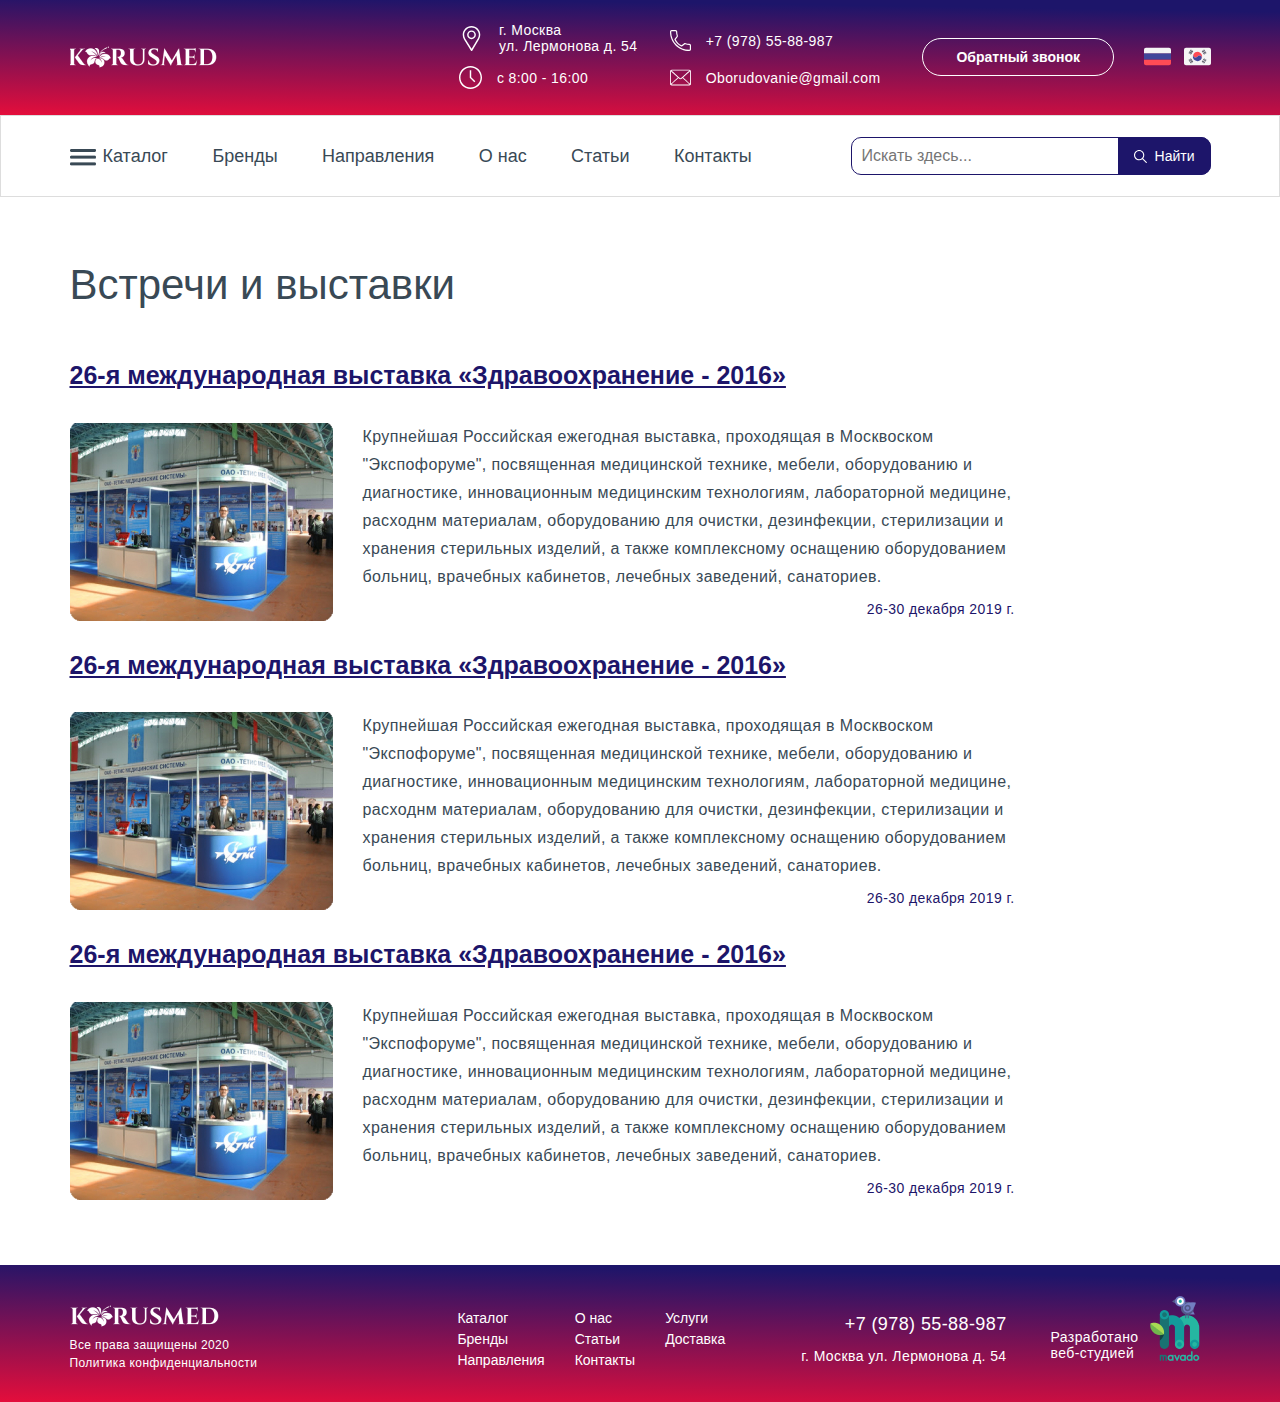
<file: meetings.html>
<!DOCTYPE html>
<html lang="en">
<head>
  	<meta charset="UTF-8">
	<meta name="viewport" content="width=device-width, initial-scale=1.0">
	<title>Document</title>
	<link rel="stylesheet" href="./styles/normalize.css">
	<link rel="stylesheet" href="./styles/main.css">
	<link rel="stylesheet" href="./styles/meetings.css">
</head>
<body>
	<div class="header">
		<div class="container">
			<div class="header__inner">
				<div class="logo">
					<img src="./img/header/logo.png">
				</div>

				<div class="header__icon">
					<img src="./img/header/phone.svg">
					<img src="./img/header/burger.svg" class="header__burger">
				</div>

				<div class="header__info info">
					<div class="info__item">
						<img src="./img/header/icon-address.svg">
						<p>
							г. Москва<br>
							ул. Лермонова д. 54
						</p>
					</div>

					<div class="info__item">
						<img src="./img/header/icon-phone.svg">
						<p>+7 (978) 55-88-987</p>
					</div>

					<div class="info__item">
						<img src="./img/header/icon-clock.svg">
						<p>с 8:00 - 16:00</p>
					</div>
					
					
					<div class="info__item">
						<img src="./img/header/icon-email.svg">
						<p>Oborudovanie@gmail.com</p>
					</div>
				</div>

				<div class="header__actions">
					<a href="#" class="header__button">Обратный звонок</a>

					<div class="header__langs">
						<img src="./img/header/rus-lang.svg">
						<img src="./img/header/korea-lang.svg">
					</div>
				</div>
			</div>
		</div>
	</div>

	<div class="menu">
		<div class="container">
			<div class="menu__inner">
				<img src="./img/menu/icon-burger.svg" class="burger">

				<nav class="menu__items">
					<a class="menu__item" href="index.html">Каталог</a>
					<a class="menu__item" href="#">Бренды</a>
					<a class="menu__item" href="#">Направления</a>
					<a class="menu__item" href="about.html">О нас</a>
					<a class="menu__item" href="#">Статьи</a>
					<a class="menu__item" href="#">Контакты</a>
				</nav>

				<form class="search-form">
					<input type="text" placeholder="Искать здесь...">
					<button type="submit">
						<img src="./img/menu/icon-search.svg">
						Найти
					</button>
				</form>
			</div>
		</div>
	</div>

	<div class="meetings">
		<div class="container">
            <h1 class="section__title">
                Встречи и выставки
            </h1>
            
            <div class="meetings__items">
                <div class="meetings__item item">
                    <a href="#" class="item__title">
                        26-я международная выставка «Здравоохранение - 2016»
                    </a>

                    <div class="item__body">
                        <img src="./img/meetings/item-img.png" class="item__img">

                        <div class="item__wrapper-text">
                            <p class="item__text">
                                Крупнейшая Российская ежегодная выставка, проходящая в Москвоском "Экспофоруме", посвященная медицинской технике, мебели, оборудованию и диагностике, инновационным медицинским технологиям, лабораторной медицине, расходнм материалам, оборудованию для очистки, дезинфекции, стерилизации и хранения стерильных изделий, а также комплексному оснащению оборудованием больниц, врачебных кабинетов, лечебных заведений, санаториев. 
                            </p>

                            <p class="item__date">
                                26-30 декабря 2019 г.
                            </p>
                        </div>
                    </div>
                </div>

                <div class="meetings__item item">
                    <a href="#" class="item__title">
                        26-я международная выставка «Здравоохранение - 2016»
                    </a>

                    <div class="item__body">
                        <img src="./img/meetings/item-img.png" class="item__img">

                        <div class="item__wrapper-text">
                            <p class="item__text">
                                Крупнейшая Российская ежегодная выставка, проходящая в Москвоском "Экспофоруме", посвященная медицинской технике, мебели, оборудованию и диагностике, инновационным медицинским технологиям, лабораторной медицине, расходнм материалам, оборудованию для очистки, дезинфекции, стерилизации и хранения стерильных изделий, а также комплексному оснащению оборудованием больниц, врачебных кабинетов, лечебных заведений, санаториев. 
                            </p>

                            <p class="item__date">
                                26-30 декабря 2019 г.
                            </p>
                        </div>
                    </div>
                </div>

                <div class="meetings__item item">
                    <a href="#" class="item__title">
                        26-я международная выставка «Здравоохранение - 2016»
                    </a>

                    <div class="item__body">
                        <img src="./img/meetings/item-img.png" class="item__img">

                        <div class="item__wrapper-text">
                            <p class="item__text">
                                Крупнейшая Российская ежегодная выставка, проходящая в Москвоском "Экспофоруме", посвященная медицинской технике, мебели, оборудованию и диагностике, инновационным медицинским технологиям, лабораторной медицине, расходнм материалам, оборудованию для очистки, дезинфекции, стерилизации и хранения стерильных изделий, а также комплексному оснащению оборудованием больниц, врачебных кабинетов, лечебных заведений, санаториев. 
                            </p>

                            <p class="item__date">
                                26-30 декабря 2019 г.
                            </p>
                        </div>
                    </div>
                </div>
            </div>
		</div>
	</div>

	<div class="footer">
		<div class="container">
			<div class="footer__inner">
				<div class="footer__logo">
					<img src="./img/footer/footer-logo.png">

					<p>
						Все права защищены 2020<br>
						Политика конфиденциальности
					</p>
				</div>

				<div class="footer-menu">
					<div class="footer-menu__left">
						<a href="">Каталог</a>
						<a href="">Бренды</a>
						<a href="">Направления</a>
					</div>

					<div class="footer-menu__center">
						<a href="">О нас</a>
						<a href="">Статьи</a>
						<a href="">Контакты</a>
					</div>

					<div class="footer-menu__right">
						<a href="">Услуги</a>
						<a href="">Доставка</a>
					</div>
				</div>

				<div class="footer__info">
					<p class="footer__phone">
						+7 (978) 55-88-987
					</p>

					<p class="footer__address">
						г. Москва ул. Лермонова д. 54
					</p>
				</div>

				<div class="footer__dev">
					<p>
						Разработано<br> 
						веб-студией 
					</p>

					<img src="./img/footer/footer-logo2.png">
				</div>
			</div>
		</div>
	</div>
</body>
</html>
</file>
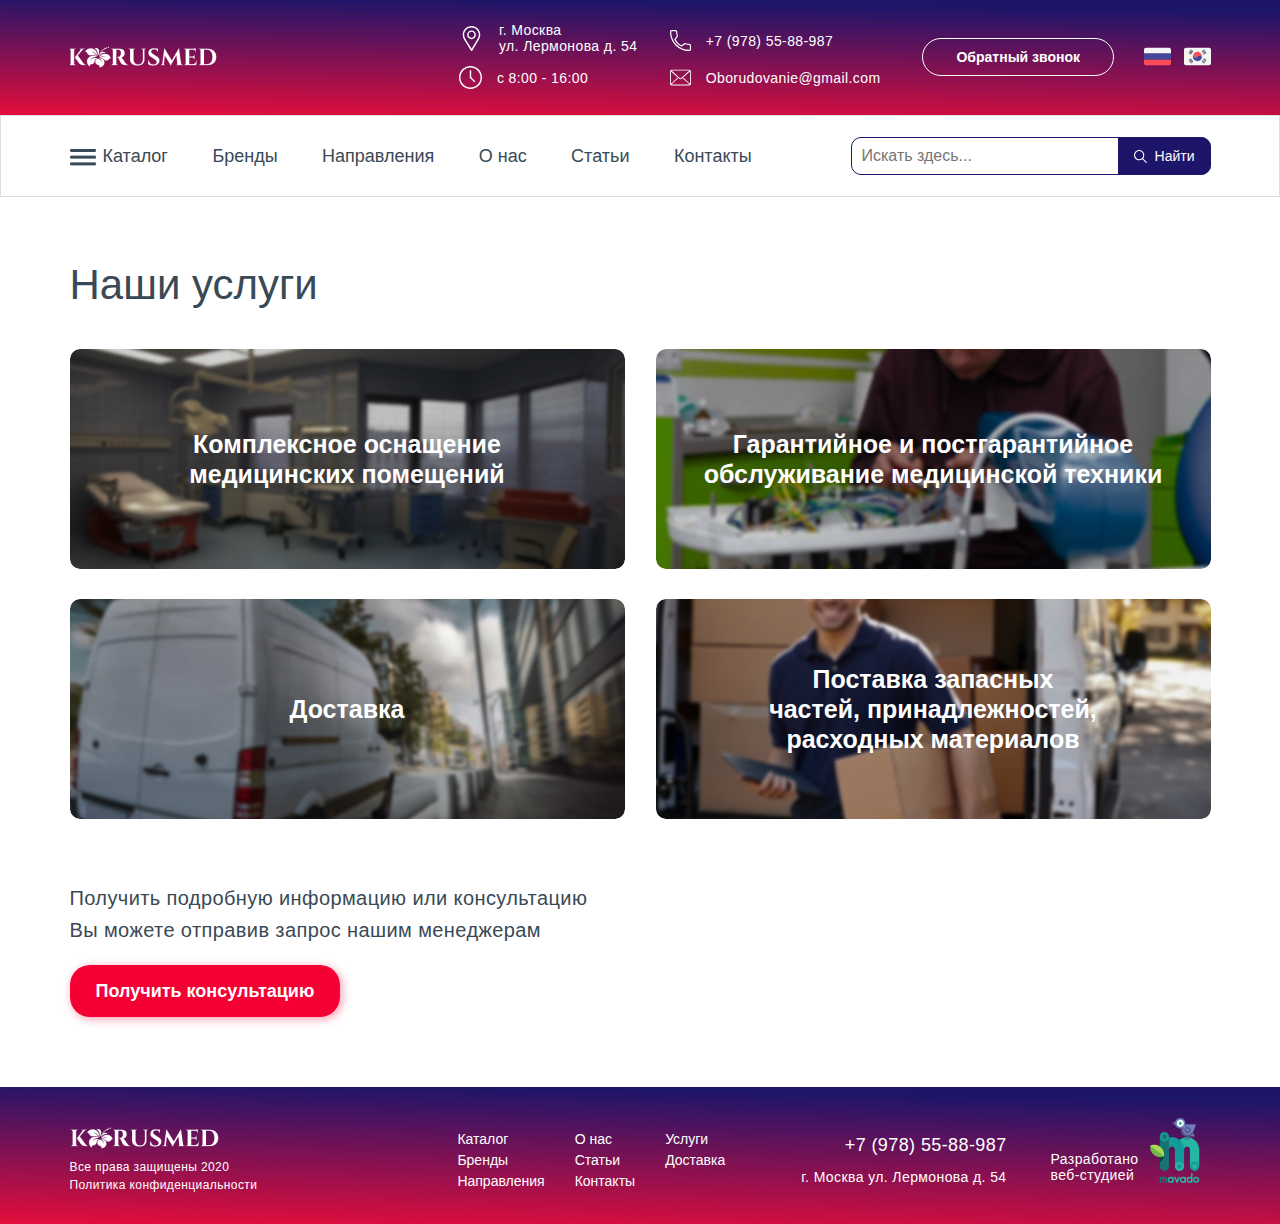
<file: our-services.html>
<!DOCTYPE html>
<html lang="en">
<head>
  	<meta charset="UTF-8">
	<meta name="viewport" content="width=device-width, initial-scale=1.0">
	<title>Document</title>
	<link rel="stylesheet" href="./styles/normalize.css">
	<link rel="stylesheet" href="./styles/main.css">
	<link rel="stylesheet" href="./styles/our-services.css">
</head>
<body>
	<div class="header">
		<div class="container">
			<div class="header__inner">
				<div class="logo">
					<img src="./img/header/logo.png">
				</div>

				<div class="header__icon">
					<img src="./img/header/phone.svg">
					<img src="./img/header/burger.svg" class="header__burger">
				</div>

				<div class="header__info info">
					<div class="info__item">
						<img src="./img/header/icon-address.svg">
						<p>
							г. Москва<br>
							ул. Лермонова д. 54
						</p>
					</div>

					<div class="info__item">
						<img src="./img/header/icon-phone.svg">
						<p>+7 (978) 55-88-987</p>
					</div>

					<div class="info__item">
						<img src="./img/header/icon-clock.svg">
						<p>с 8:00 - 16:00</p>
					</div>
					
					
					<div class="info__item">
						<img src="./img/header/icon-email.svg">
						<p>Oborudovanie@gmail.com</p>
					</div>
				</div>

				<div class="header__actions">
					<a href="#" class="header__button">Обратный звонок</a>

					<div class="header__langs">
						<img src="./img/header/rus-lang.svg">
						<img src="./img/header/korea-lang.svg">
					</div>
				</div>
			</div>
		</div>
	</div>

	<div class="menu">
		<div class="container">
			<div class="menu__inner">
				<img src="./img/menu/icon-burger.svg" class="burger">

				<nav class="menu__items">
					<a class="menu__item" href="index.html">Каталог</a>
					<a class="menu__item" href="#">Бренды</a>
					<a class="menu__item" href="#">Направления</a>
					<a class="menu__item" href="about.html">О нас</a>
					<a class="menu__item" href="#">Статьи</a>
					<a class="menu__item" href="#">Контакты</a>
				</nav>

				<form class="search-form">
					<input type="text" placeholder="Искать здесь...">
					<button type="submit">
						<img src="./img/menu/icon-search.svg">
						Найти
					</button>
				</form>
			</div>
		</div>
	</div>

	<div class="services">
		<div class="container">
			<div class="services__inner">
				<h1 class="section__title">
					Наши услуги
				</h1>

				<div class="services__cards">
					<div class="services__card services__card-img1">
						<p>
							Комплексное оснащение<br> 
							медицинских помещений
						</p>
					</div>
					
					<div class="services__card services__card-img2">
						<p>
							Гарантийное и постгарантийное<br>
							обслуживание медицинской техники
						</p>
					</div>

					<div class="services__card services__card-img3">
						<p>
							Доставка
						</p>
					</div>

					<div class="services__card services__card-img4">
						<p>
							Поставка запасных<br>
							частей, принадлежностей,<br> 
							расходных материалов 
						</p>
					</div>
				</div>

				<p class="services__text">
					Получить подробную информацию или консультацию<br>
					Вы можете отправив запрос нашим менеджерам
				</p>

				<a href="#" class="services__button">
					Получить консультацию
				</a>
			</div>
		</div>
	</div>

	<div class="footer">
		<div class="container">
			<div class="footer__inner">
				<div class="footer__logo">
					<img src="./img/footer/footer-logo.png">

					<p>
						Все права защищены 2020<br>
						Политика конфиденциальности
					</p>
				</div>

				<div class="footer-menu">
					<div class="footer-menu__left">
						<a href="">Каталог</a>
						<a href="">Бренды</a>
						<a href="">Направления</a>
					</div>

					<div class="footer-menu__center">
						<a href="">О нас</a>
						<a href="">Статьи</a>
						<a href="">Контакты</a>
					</div>

					<div class="footer-menu__right">
						<a href="">Услуги</a>
						<a href="">Доставка</a>
					</div>
				</div>

				<div class="footer__info">
					<p class="footer__phone">
						+7 (978) 55-88-987
					</p>

					<p class="footer__address">
						г. Москва ул. Лермонова д. 54
					</p>
				</div>

				<div class="footer__dev">
					<p>
						Разработано<br> 
						веб-студией 
					</p>

					<img src="./img/footer/footer-logo2.png">
				</div>
			</div>
		</div>
	</div>
</body>
</html>
</file>
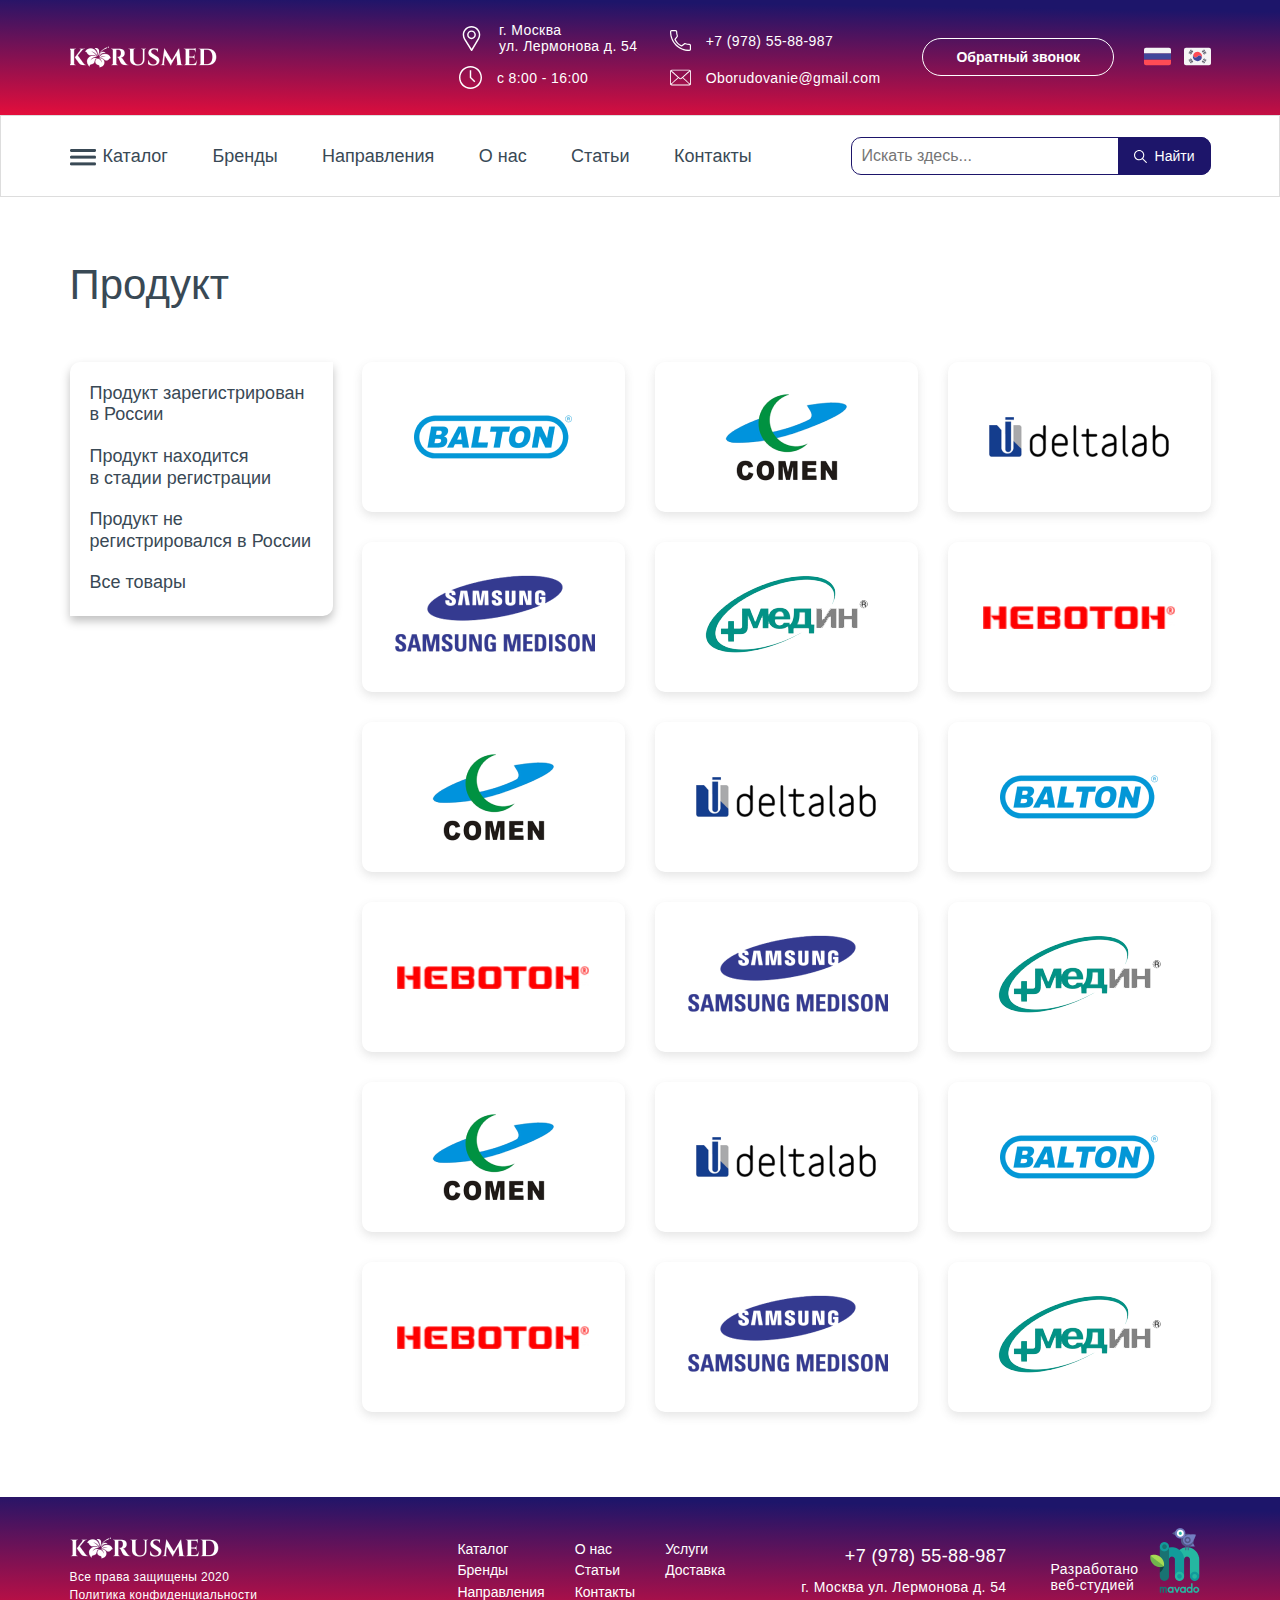
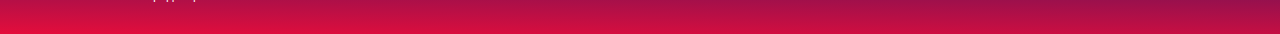
<file: product.html>
<!DOCTYPE html>
<html lang="en">
<head>
  	<meta charset="UTF-8">
	<meta name="viewport" content="width=device-width, initial-scale=1.0">
	<title>Document</title>
	<link rel="stylesheet" href="./styles/normalize.css">
	<link rel="stylesheet" href="./styles/main.css">
	<link rel="stylesheet" href="./styles/product.css">
</head>
<body>
	<div class="header">
		<div class="container">
			<div class="header__inner">
				<div class="logo">
					<img src="./img/header/logo.png">
				</div>

				<div class="header__icon">
					<img src="./img/header/phone.svg">
					<img src="./img/header/burger.svg" class="header__burger">
				</div>

				<div class="header__info info">
					<div class="info__item">
						<img src="./img/header/icon-address.svg">
						<p>
							г. Москва<br>
							ул. Лермонова д. 54
						</p>
					</div>

					<div class="info__item">
						<img src="./img/header/icon-phone.svg">
						<p>+7 (978) 55-88-987</p>
					</div>

					<div class="info__item">
						<img src="./img/header/icon-clock.svg">
						<p>с 8:00 - 16:00</p>
					</div>
					
					
					<div class="info__item">
						<img src="./img/header/icon-email.svg">
						<p>Oborudovanie@gmail.com</p>
					</div>
				</div>

				<div class="header__actions">
					<a href="#" class="header__button">Обратный звонок</a>

					<div class="header__langs">
						<img src="./img/header/rus-lang.svg">
						<img src="./img/header/korea-lang.svg">
					</div>
				</div>
			</div>
		</div>
	</div>

	<div class="menu">
		<div class="container">
			<div class="menu__inner">
				<img src="./img/menu/icon-burger.svg" class="burger">

				<nav class="menu__items">
					<a class="menu__item" href="index.html">Каталог</a>
					<a class="menu__item" href="#">Бренды</a>
					<a class="menu__item" href="#">Направления</a>
					<a class="menu__item" href="about.html">О нас</a>
					<a class="menu__item" href="#">Статьи</a>
					<a class="menu__item" href="#">Контакты</a>
				</nav>

				<form class="search-form">
					<input type="text" placeholder="Искать здесь...">
					<button type="submit">
						<img src="./img/menu/icon-search.svg">
						Найти
					</button>
				</form>
			</div>
		</div>
	</div>

	<div class="product">
		<div class="container">
			<div class="product__inner">
                <h1 class="section__title">
                    Продукт
                </h1>

                <div class="product__items">
                    <div class="left">
                        <div class="product__left-bar">
                            <a href="#" class="active-link">
                                Продукт зарегистрирован<br>
                                в России
                            </a>
                            <a href="#">
                                Продукт находится <br>
                                в стадии регистрации
                            </a>
                            <a href="#">
                                Продукт не<br>
                                регистрировался в России
                            </a>
                            <a href="#">Все товары</a>
                        </div>
                    </div>
                    
                    <div class="right">
                        <div class="brends-item">
                            <img src="./img/index-slider/brend-logo2.png">
                        </div>
                        <div class="brends-item">
                            <img src="./img/index-slider/brend-logo3.png">
                        </div>
                        <div class="brends-item">
                            <img src="./img/index-slider/brend-logo4.png">
                        </div>
                        <div class="brends-item">
                            <img src="./img/index-slider/brend-logo5.png">
                        </div>
                        <div class="brends-item">
                            <img src="./img/index-slider/brend-logo7.png">
                        </div>
                        <div class="brends-item">
                            <img src="./img/index-slider/brend-logo8.png">
                        </div>
                        <div class="brends-item">
                            <img src="./img/index-slider/brend-logo3.png">
                        </div>
                        <div class="brends-item">
                            <img src="./img/index-slider/brend-logo4.png">
                        </div>
                        <div class="brends-item">
                            <img src="./img/index-slider/brend-logo2.png">
                        </div>
                        <div class="brends-item">
                            <img src="./img/index-slider/brend-logo8.png">
                        </div>
                        <div class="brends-item">
                            <img src="./img/index-slider/brend-logo5.png">
                        </div>
                        <div class="brends-item">
                            <img src="./img/index-slider/brend-logo7.png">
                        </div>
                        <div class="brends-item">
                            <img src="./img/index-slider/brend-logo3.png">
                        </div>
                        <div class="brends-item">
                            <img src="./img/index-slider/brend-logo4.png">
                        </div>
                        <div class="brends-item">
                            <img src="./img/index-slider/brend-logo2.png">
                        </div>
                        <div class="brends-item">
                            <img src="./img/index-slider/brend-logo8.png">
                        </div>
                        <div class="brends-item">
                            <img src="./img/index-slider/brend-logo5.png">
                        </div>
                        <div class="brends-item">
                            <img src="./img/index-slider/brend-logo7.png">
                        </div>
                    </div>
                </div>
			</div>
		</div>
	</div>

	<div class="footer">
		<div class="container">
			<div class="footer__inner">
				<div class="footer__logo">
					<img src="./img/footer/footer-logo.png">

					<p>
						Все права защищены 2020<br>
						Политика конфиденциальности
					</p>
				</div>

				<div class="footer-menu">
					<div class="footer-menu__left">
						<a href="">Каталог</a>
						<a href="">Бренды</a>
						<a href="">Направления</a>
					</div>

					<div class="footer-menu__center">
						<a href="">О нас</a>
						<a href="">Статьи</a>
						<a href="">Контакты</a>
					</div>

					<div class="footer-menu__right">
						<a href="">Услуги</a>
						<a href="">Доставка</a>
					</div>
				</div>

				<div class="footer__info">
					<p class="footer__phone">
						+7 (978) 55-88-987
					</p>

					<p class="footer__address">
						г. Москва ул. Лермонова д. 54
					</p>
				</div>

				<div class="footer__dev">
					<p>
						Разработано<br> 
						веб-студией 
					</p>

					<img src="./img/footer/footer-logo2.png">
				</div>
			</div>
		</div>
	</div>
</body>
</html>
</file>
<file: styles/main.css>
:root {
	--white: #fff;
	--black: #000;
	--primary: #1D156A;
	--text: #394955;
	--reviews-slider-text: #535353;
	--menu-border: #DDDDDD;
	--button: #F50034;
	--item-title: #1D156A;
}

* {
  	box-sizing: border-box;
}

body {
  	position: relative;
  	display: flex;
  	flex-direction: column;
  	min-height: 100vh;
		font-family: Muller, Arial, sans-serif;
		color: var(--text);
}

.container {
  	position: relative;
  	max-width: 1141px;
  	margin: 0 auto;
}

a {
	text-decoration: none;
}

p {
	margin: 0;
	letter-spacing: .4px;
}

.title {
	margin-top: 0;
	margin-bottom: 65px;
	font-size: 42px;
	font-weight: 500;
	color: var(--text);
}

.title span {
	color: var(--primary);
}

.section__title {
	font-size: 42px;
	font-weight: 500;
}

.brends-item {
	display: flex;
	justify-content: center;
	align-items: center;
	width: 263px;
	height: 150px;
	margin-bottom: 30px;
	background-color: var(--white);
	border-radius: 10px;
	box-shadow: 0px 4px 10px rgba(80, 80, 80, 0.15);
}

/*----------*/
/*--HEADER--*/
/*----------*/
.header {
	padding: 17px 0 14px;
 	background: linear-gradient(180.87deg, #1D156A 8.85%, #EE0D39 104.52%);
}

.header__inner {
  display: flex;
  align-items: center;
  color: var(--white);
}

.header__icon {
	display: none;
}

.logo {
  flex-grow: 1;
}

.header__info {
  display: grid;
  grid-template-rows: 1fr 1fr;
  grid-template-columns: 1fr 1fr;
}

.info__right {
  display: flex;
  flex-direction: column;
  justify-content: space-around;
}

.info__item {
  display: flex;
  align-items: center;
}

.info__item:first-child {
  margin-bottom: 5px;
}

.info__item img {
  margin-right: 15px;
}

.info__item p {
  margin: 0;
  font-size: 14px;
  font-weight: normal;
}

.header__actions {
  display: flex;
  align-items: center;
  margin-left: 42px;
}

.header__button {
  margin-top: -5px; /*mb delete*/
  margin-right: 30px;
  padding: 10px 33px;
  border: 1px solid var(--white);
  border-radius: 20px;
  font-size: 14px;
  font-weight: bold;
  color: var(--white);
}

.header__langs img:first-child {
  margin-right: 8px;
}

/*----------*/
/*---MENU---*/
/*----------*/
.menu {
	border: 1px solid var(--menu-border);
}

.menu__inner {
	display: flex;
	align-items: center;
	padding: 21px 0;
}

.burger {
	cursor: pointer;
	flex-shrink: 0;
	margin-right: 7px;
}

.menu__items {
	flex-grow: 1;
}

.menu__item {
	margin-right: 40px;
	font-size: 18px;
	font-weight: normal;
	color: var(--text);
}

.active {
	padding: 5px 10px;
	background-color: var(--primary);
	border-radius: 10px;
	color: var(--white);
}

.search-form {
	position: relative;
	flex-shrink: 0;
	width: 360px;
	height: 38px;
}

.search-form input {
	width: 100%;
	height: 100%;
	padding-left: 10px;
	padding-right: 100px;
	border: 1px solid var(--primary);
	border-radius: 10px;
	color: var(--primary);
	outline: none;
}

.search-form button {
	position: absolute;
	top: 0;
	right: 0;
	display: flex;
	align-items: center;
	justify-content: center;
	width: 93px;
	height: 100%;
	background-color: var(--primary);
	border: 0;
	border-radius: 0 10px 10px 0;
	font-size: 14px;
	font-weight: normal;
	color: var(--white);
	outline: none;
}

.search-form button img {
	margin-right: 8px;
}

/*------------*/
/*---REVIEWS--*/
/*------------*/
.reviews {
	margin-top: 32px;
	margin-bottom: 75px;
}

.reviews__inner {
	display: flex;
	flex-direction: column;
	align-items: center;
}

.reviews-slider__item {
	display: flex;
	width: 890px;
	height: 318px;
	background-color: var(--white);
	border-radius: 10px;
	box-shadow: 0px 4px 20px rgba(77, 77, 77, 0.24);
}

.reviews-slider__item img {
	border-radius: 10px 0 0 10px;
}

.reviews-slider__text {
	padding: 23px 37px 37px;
}

.reviews-slider__name {
	margin-bottom: 0;
	font-size: 20px;
	font-weight: bold;
	color: var(--black);
}

.reviews-slider__company {
	margin-top: 13px;
	font-size: 16px;
	font-weight: normal;
	color: var(--black);
}

.reviews-slider__desc {
	margin-top: 11px;
	font-size: 18px;
	font-weight: normal;
	color: var(--reviews-slider-text);
	line-height: 28px;
}

/*----------*/
/*--FOOTER--*/
/*----------*/
.footer {
	padding: 40px 0 30px;
	background: linear-gradient(181.03deg, #1D156A 8.85%, #EE0D39 104.52%);
}

.footer__inner {
	display: flex;
	align-items: center;
	color: var(--white);
}

.footer__logo {
	flex-grow: 1;
}

.footer__logo p {
	margin-top: 5px;
	font-size: 12px;
	line-height: 18px;
}

.footer-menu {
	display: flex;
	flex-shrink: 0;
	font-size: 14px;
}

.footer-menu__left {
	margin-right: 30px;
}

.footer-menu__center {
	margin-right: 30px;
}

.footer-menu__left, .footer-menu__center, .footer-menu__right {
	display: flex;
	flex-direction: column;
}

.footer-menu__left a, .footer-menu__center a, .footer-menu__right a {
	margin-bottom: 5px;
	color: var(--white);
}

.footer-menu__left a:last-child, .footer-menu__center a:last-child {
	margin-bottom: 0;
}

.footer__info {
	flex-shrink: 0;
	text-align: right;
	margin-left: 76px;
}

.footer__phone {
	font-size: 18px;
	font-weight: 500;
}

.footer__address {
	margin-top: 13px;
	font-size: 14px;
}

.footer__dev {
	display: flex;
	flex-shrink: 0;
	margin-left: 44px;
	margin-top: -20px;
}

.footer__dev p {
	align-self: flex-end;
	margin-bottom: 0;
	margin-right: 7px;
	font-size: 14px;
}

@media screen and (max-width: 420px) {
	.container {
		max-width: 93%;
	}

	.header {
		padding: 20px 0;
	}

	.header__icon {
		display: flex;
	}
	
	.header__info, .header__actions {
		display: none;
	}

	.header__burger {
		margin-left: 28px;
	}

	.menu {
		display: none;
	}

	.section__title {
		font-size: 27px;
	}

	.footer__inner {
		flex-direction: column;
		align-items: flex-start;
	}

	.footer-menu {
		margin-top: 27px;
		margin-bottom: 27px;
		font-size: 16px;
	}

	.footer__info {
		margin-left: 0;
		margin-bottom: 45px;
		text-align: left;
	}

	.footer__dev {
		margin-left: 0;
	}

	.footer__dev p {
		order: 2;
	}

	.footer__dev img {
		order: 1;
	}
}
</file>
<file: styles/index.css>
.slider__item {
	background-image: url(../img/index-slider/slider-bg.jpg);
	background-size: cover;
	background-repeat: no-repeat;
}

.slider__inner {
	display: flex;
	padding: 22px 0 30px;
}

.slider__left {
	flex-grow: 1;
}

.slider__right {
	flex-shrink: 0;
}

.slider__title {
	margin-top: 83px;
	margin-bottom: 48px;
	font-size: 48px;
	font-weight: 500;
	color: var(--white);
}

.slider__list {
	padding-left: 28px;
}

.slider__list li {
	position: relative;
	margin-bottom: 14px;
	font-size: 18px;
	font-weight: 500;
	color: var(--white);
	list-style: none;
}

.slider__list li::before {
	content: '';
	position: absolute;
	left: -28px;
	top: 2px;
	display: block;
	width: 13px;
	height: 13px;
	background-color: var(--white);
	border-radius: 50%;
}

/*------------*/
/*----TEXT----*/
/*------------*/
.section-text {
	padding: 60px 0 45px;
}

.section-text p {
	width: 653px;
	margin: 0;
	font-size: 18px;
	font-weight: 500;
	line-height: 30px;
}

/*------------*/
/*---BRENDS---*/
/*------------*/
.brends__inner {
	display: flex;
	flex-direction: column;
	align-items: center;
}

.brends-slider {
	width: 100%;
    display: flex;
	justify-content: space-between;
	flex-wrap: wrap;
}
</file>
<file: styles/about.css>
.about {
	margin-top: 35px;
	margin-bottom: 50px;
}

.about__content {
	display: flex;
}

.left {
	margin-right: 68px;
}

.right {
	align-self: flex-end;
}

.about__text {
	width: 555px;
	margin-top: 40px;
	font-size: 18px;
	font-weight: normal;
	line-height: 30px;
	letter-spacing: .4px;
}

.about__img--mobile {
	display: none;
}

@media screen and (max-width: 420px) {
	.about {
		margin-top: 30px;
	}

	.about__content {
		flex-direction: column;
	}

	.left {
		order: 2;
		margin-right: 0;
	}

	.about__text {
		width: 100%;
		margin-top: 25px;
		font-size: 14px;
		line-height: 22px;
	}

	.right {
		order: 1;
		margin-top: 24px;
	}

	.about__img {
		display: none;
	}

	.about__img--mobile {
		display: block;
	}
}
</file>
<file: styles/call-request.css>
.call-request {
	margin-top: 35px;
	margin-bottom: 50px;
}

.request-form {
	display: flex;
	flex-direction: column;
	margin-top: 50px;
}

.request-form input {
	width: 353px;
	height: 50px;
	margin-bottom: 20px;
	border: 1px solid #1D156A;
	border-radius: 20px;
	text-align: center;
	outline: none;
}

.request-form__button {
	cursor: pointer;
	width: 353px;
	height: 54px;
	background: var(--button);
	border: 0;
	border-radius: 20px;
	box-shadow: 2px 2px 10px rgba(245, 0, 52, 0.4);
	font-size: 18px;
	font-weight: bold;
	color: var(--white);
}

.call-request__text {
	font-size: 12px;
	font-weight: 300;
	margin-top: 28px;
}

.call-request__text .br-mobile {
	display: none;
}

@media screen and (max-width: 420px) {
	.call-request {
		margin-top: 30px;
		margin-bottom: 58px;
	}
	
	.request-form input {
		width: 100%;
	}

	.request-form {
		margin-top: 26px;
	}

	.call-request__text .br-mobile {
		display: block;
	}
}
</file>
<file: styles/catalog-item.css>
.catalog-item {
	margin-top: 35px;
	margin-bottom: 50px;
}

.catalog-item .section__title {
    margin-bottom: 12px;
}

.catalog-item__content {
    display: flex;
    margin-top: 19px;
}

.catalog-item__slider .img {
    width: 554px;
    height: 497px;
    margin-right: 32px;
    background-color: var(--black);
}

.catalog-item__subtitle {
    margin-top: 0;
    font-size: 25px;
    color: var(--primary);
}

.catalog-item__subtitle--mb {
    margin-bottom: 10px;
}

.catalog-item__list {
    margin-bottom: 27px;
    padding-left: 0;
}

.catalog-item__list li {
    margin-bottom: 10px;
    font-size: 16px;
    list-style: none;
}

.catalog-item__text {
    font-size: 18px;
    line-height: 22px;
}

.catalog-item__actions {
    display: flex;
    margin-top: 42px;
}

.catalog-item__button {
    display: flex;
    justify-content: center;
    align-items: center;
    width: 262px;
    height: 54px;
    margin-right: 31px;
    background-color: var(--button);
    border-radius: 20px;
    box-shadow: 2px 2px 10px rgba(245, 0, 52, 0.4);
    font-size: 20px;
    font-weight: bold;
    color: var(--white);
}

.catalog-item__price {
    display: flex;
    justify-content: center;
    align-items: center;
    width: 262px;
    height: 54px;
    border: 1px solid var(--primary);
    box-sizing: border-box;
    box-shadow: 2px 2px 10px rgba(245, 0, 52, 0.4);
    border-radius: 20px;
    font-size: 20px;
    font-weight: bold;
    color: var(--primary);
}
</file>
<file: styles/contacts.css>
.contacts {
	margin-top: 35px;
}

.contacts__map {
    position: relative;
    height: 669px;
}

.map-form {
    position: absolute;
    top: 53px;
    left: 150px;
    width: 360px;
    height: 579px;
    padding: 32px 37px 28px;
    background: var(--white);
    border-radius: 10px;
    box-shadow: 0px 4px 10px rgba(80, 80, 80, 0.15);
    text-align: center;
}

.map-form__title {
    margin-top: 0;
    margin-bottom: 30px;
    font-size: 30px;
}

.map-form__address, .map-form__time, .map-form__questions {
    display: flex;
    flex-direction: column;
}

.map-form__address {
    margin-bottom: 17px;
    font-size: 19px;
}

.map-form__time {
    margin-bottom: 40px;
    font-size: 20px;
}

.map-form__questions {
    margin-bottom: 28px;
    font-size: 20px;
}

.map-form__address .subtitle {
    font-size: 23px;
}

.map-form__time .subtitle, .map-form__questions .subtitle, .map-form__address .subtitle {
    margin-bottom: 8px;
    font-weight: bold;
}

.map-form__time .subtitle {
    font-size: 19px;
}

.map-form__questions .subtitle {
    font-size: 18px;
}

.map-form__text {
    font-size: 19px;
    font-weight: bold;
}

.map-form__phone {
    display: flex;
    justify-content: center;
    align-items: center;
    width: 285px;
    height: 51px;
    margin-top: 25px;
    margin-bottom: 20px;
    border: 1px solid var(--text);
    border-radius: 20px;
    font-size: 20px;
    letter-spacing: 1.6px;
}

.map-form__button {
    cursor: pointer;
    width: 285px;
    height: 51px;
    background: var(--button);
    border: 0;
    border-radius: 20px;
    box-shadow: 2px 2px 10px rgba(245, 0, 52, 0.4);
    font-size: 20px;
    font-weight: bold;
    color: var(--white);
    outline: none;
}
</file>
<file: styles/delivery.css>
.delivery {
	margin-top: 35px;
	margin-bottom: 67px;
}

.delivery__top {
	display: flex;
}

.left {
	margin-right: 28px;
}

.delivery__top {
	margin-top: 35px;
	margin-bottom: 30px;
}

.delivery__text {
	font-size: 18px;
	font-weight: normal;
	line-height: 25px;
}

.delivery__subtitle {
	font-size: 22px;
	font-weight: 500;
	color: var(--item-title);
}

.right {
	display: flex;
	align-items: flex-end;
}

.delivery__img--mobile {
	display: none;
}

.delivery__bottom {
	width: 943px;
}

@media screen and (max-width: 420px) {
	.delivery {
		margin-top: 30px;
		margin-bottom: 47px;
	}

	.delivery__top {
		flex-direction: column;
		margin-top: 43px;
	}

	.delivery__top .left {
		margin-top: 50px;
		margin-right: 0;
	}

	.delivery__subtitle {
		font-size: 20px;
	}

	.delivery__text {
		font-size: 14px;
		line-height: 22px;
	}

	.delivery__top .left {
		order: 2;
	}
	
	.delivery__top .right {
		order: 1;
	}

	.delivery__img {
		display: none;
	}

	.delivery__img--mobile {
		display: block;
	}

	.delivery__bottom {
		width: 100%;
	}
}
</file>
<file: styles/meetings-item.css>
.meetings-item {
	margin-top: 35px;
	margin-bottom: 90px;
}

.meetings-item__content {
    margin-top: 36px;
}

.meetings-item__title {
    font-size: 25px;
    font-weight: bold;
    color: var(--primary);
    text-decoration-line: underline;
}

.meetings-item__body {
    display: flex;
    margin-top: 28px;
}

.meetings-item__img {
    margin-right: 32px;
}

.meetings-item__img--mobile {
    display: none;
}

.meetings-item__wrapper-text {
    display: flex;
    flex-direction: column;
}

.meetings-item__text {
    flex-grow: 1;
    font-size: 16px;
    font-weight: normal;
    line-height: 28px;
}

.meetings-item__date {
    flex-shrink: 0;
    margin-top: 10px;
    font-size: 14px;
    font-weight: normal;
    color: var(--primary);
}

@media screen and (max-width: 420px) {
	.meetings-item {
		margin-top: 30px;
		margin-bottom: 42px;
    }

    .meetings-item__title {
        font-size: 20px;
        line-height: 30px;
    }

    .meetings-item__body {
        flex-direction: column;
    }

    .meetings-item__img {
        display: none;
    }

    .meetings-item__img--mobile {
        display: block;
    }

    .meetings-item__wrapper-text {
        margin-top: 38px;
    }

    .meetings-item__text {
        font-size: 14px;
        line-height: 22px;
    }

    .meetings-item__date {
        margin-top: 20px;
    }
}
</file>
<file: styles/meetings.css>
.meetings {
	margin-top: 35px;
	margin-bottom: 35px;
}

.meetings__items {
    margin-top: 52px;
}

.meetings__item.item {
    margin-bottom: 30px;
}

.item__title {
    font-size: 25px;
    font-weight: bold;
    color: var(--primary);
    text-decoration-line: underline;
}

.item__body {
    display: flex;
    margin-top: 33px;
}

.item__img {
    margin-right: 30px;
}

.item__wrapper-text {
    display: flex;
    flex-direction: column;
    width: 652px;
}

.item__text {
    font-size: 16px;
    font-weight: normal;
    line-height: 28px;
}

.item__date {
    margin-top: 10px;
    font-size: 14px;
    font-weight: normal;
    color: var(--primary);
    text-align: right;
}

@media screen and (max-width: 420px) {
    .meetings {
        margin-top: 30px;
    }

    .meetings__items {
        margin-top: 30px;
    }

    .meetings__item.item {
        margin-bottom: 38px;
    }

    .item__title {
        font-size: 20px;
        line-height: 30px;
    }

	.item__body {
        flex-direction: column;
        margin-top: 18px;
    }

    .item__img {
        margin-right: 0;
        height: 260.84px;
    }
    
    .item__wrapper-text {
        width: 100%;
        margin-top: 28px;
    }

    .item__date {
        margin-top: 15px;
        text-align: left;
    }
}
</file>
<file: styles/our-services.css>
.services {
	margin-top: 35px;
	margin-bottom: 85px;
}

.services__cards {
	display: flex;
	flex-wrap: wrap;
	justify-content: space-between;
	margin-top: 40px;
	margin-bottom: 33px;
}

.services__card {
	display: flex;
	justify-content: center;
	align-items: center;
	width: 555px;
	height: 220px;
	margin-bottom: 30px;
	background-repeat: no-repeat;
	background-size: cover;
	border-radius: 10px;
}

.services__card p {
	font-size: 25px;
	font-weight: bold;
	color: var(--white);
	line-height: 30px;
	letter-spacing: 0;
	text-align: center;
}

.services__card-img1 {
	background: url(../img/our-services/our-services-img1.jpg);
}

.services__card-img2 {
	background: url(../img/our-services/our-services-img2.jpg);
}

.services__card-img3 {
	background: url(../img/our-services/our-services-img3.jpg);
}

.services__card-img4 {
	background: url(../img/our-services/our-services-img4.jpg);
}

.services__text {
	margin-bottom: 35px;
	font-size: 20px;
	font-weight: 500;
	line-height: 32px;
}

.services__button {
	padding: 16px 26px;
	background: var(--button);
	border-radius: 20px;
	box-shadow: 2px 2px 10px rgba(245, 0, 52, 0.4);
	font-size: 18px;
	font-weight: bold;
	color: var(--white);
}

@media screen and (max-width: 420px) {
	.services {
		margin-top: 30px;
		margin-bottom: 47px;
	}

	.services__cards {
		margin-top: 47px;
		margin-bottom: 5px;
	}

	.services__card-img1, .services__card-img2, .services__card-img3, .services__card-img4 {
		height: 135px;
	}

	.services__card-img3 {
		margin-bottom: 30px;
	}

	.services__card p {
		font-size: 18px;
	}

	.services__text {
		margin-bottom: 10px;
		font-size: 16px;
		line-height: 25px;
	}

	.services__button {
		display: flex;
		justify-content: center;
		align-items: center;
		width: 187px;
		height: 36.4px;
		padding: 0;
		font-size: 12px;
	}
}
</file>
<file: styles/product.css>
.product {
	margin-top: 35px;
	margin-bottom: 55px;
}

.product__items {
    display: flex;
    margin-top: 53px;
}

.product__items .left {
    flex-shrink: 0;
}

.product__left-bar {
    display: flex;
    flex-direction: column;
    width: 263px;
    height: 254px;
    margin-right: 29px;
    padding: 21px 8px 14px 20px;
    background: var(--white);
    border-radius: 10px 0px;
    box-shadow: 0px 5px 10px rgba(0, 0, 0, 0.25);
}

.product__left-bar a {
    margin-bottom: 20px;
    font-size: 18px;
    color: var(--text);
    line-height: 1.2;
}

.product__items .right {
    display: flex;
    flex-wrap: wrap;
    justify-content: space-between;
    flex-grow: 1;
}
</file>
